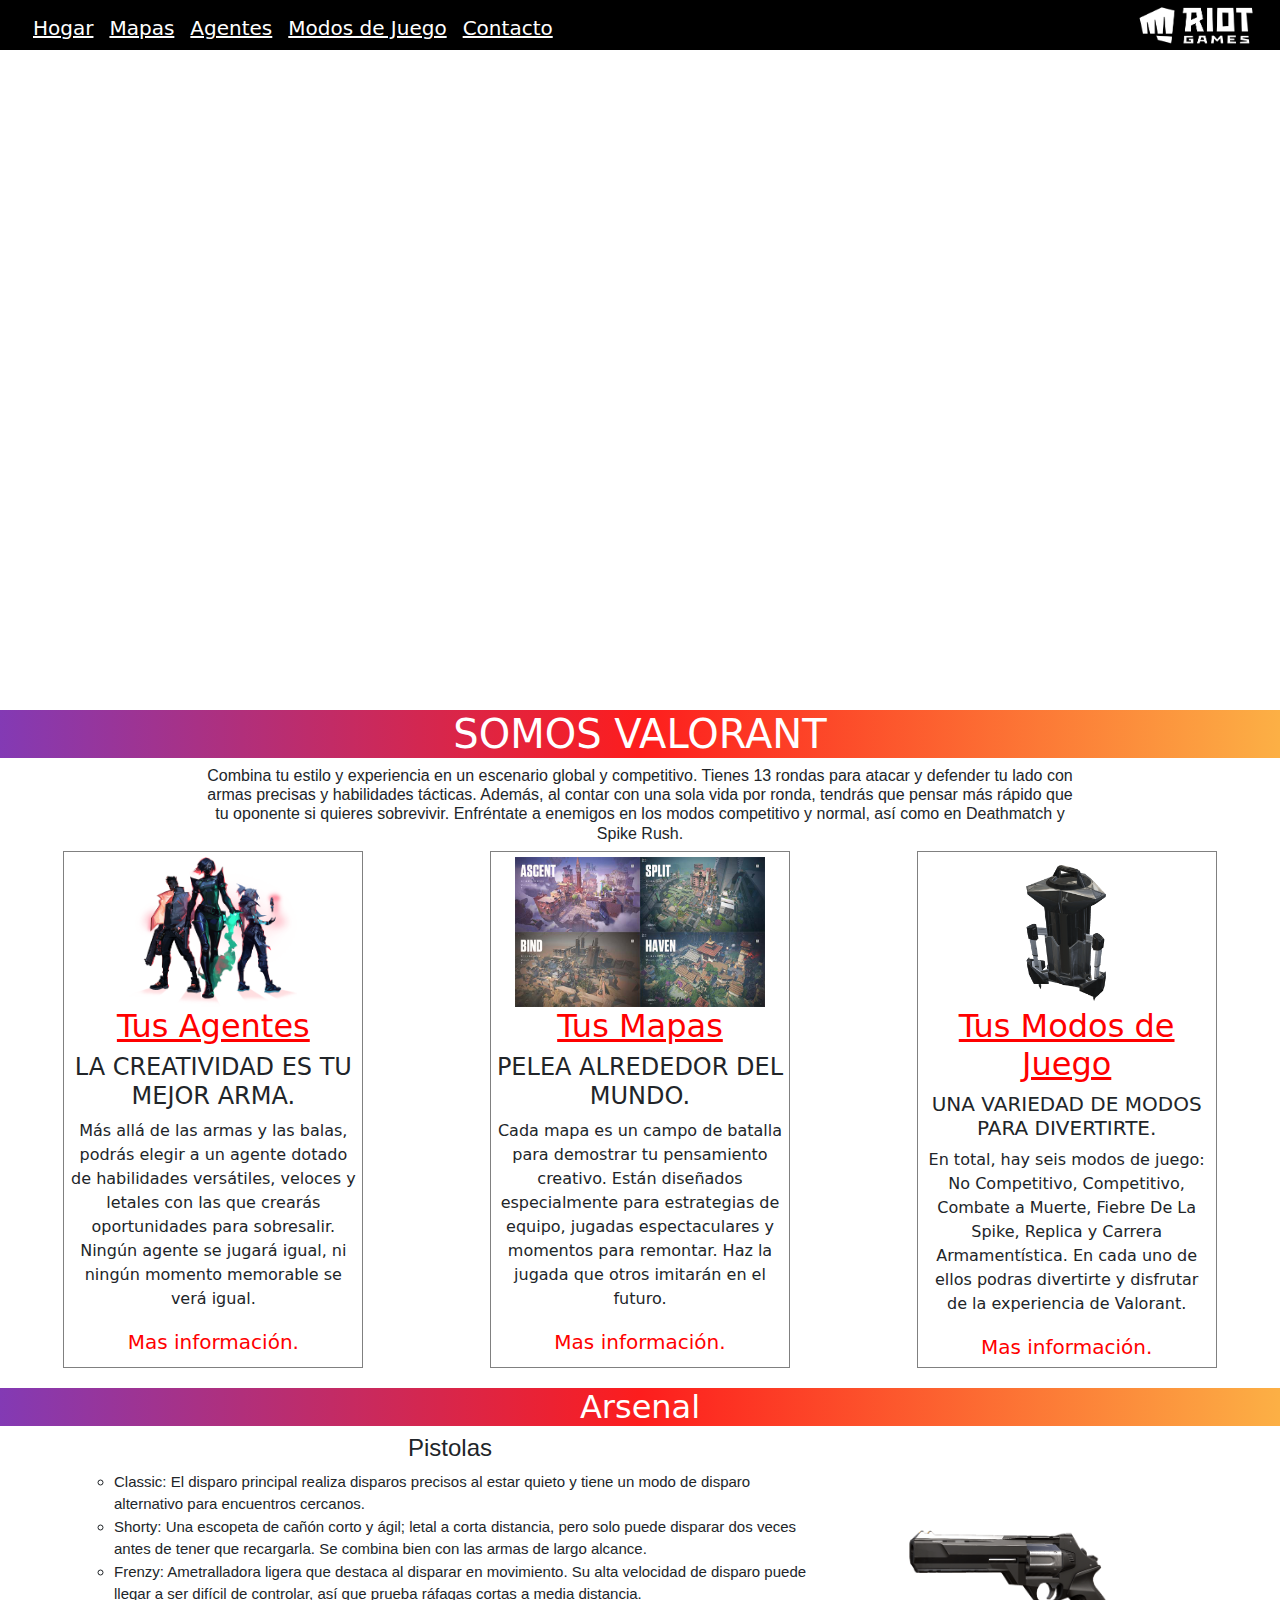
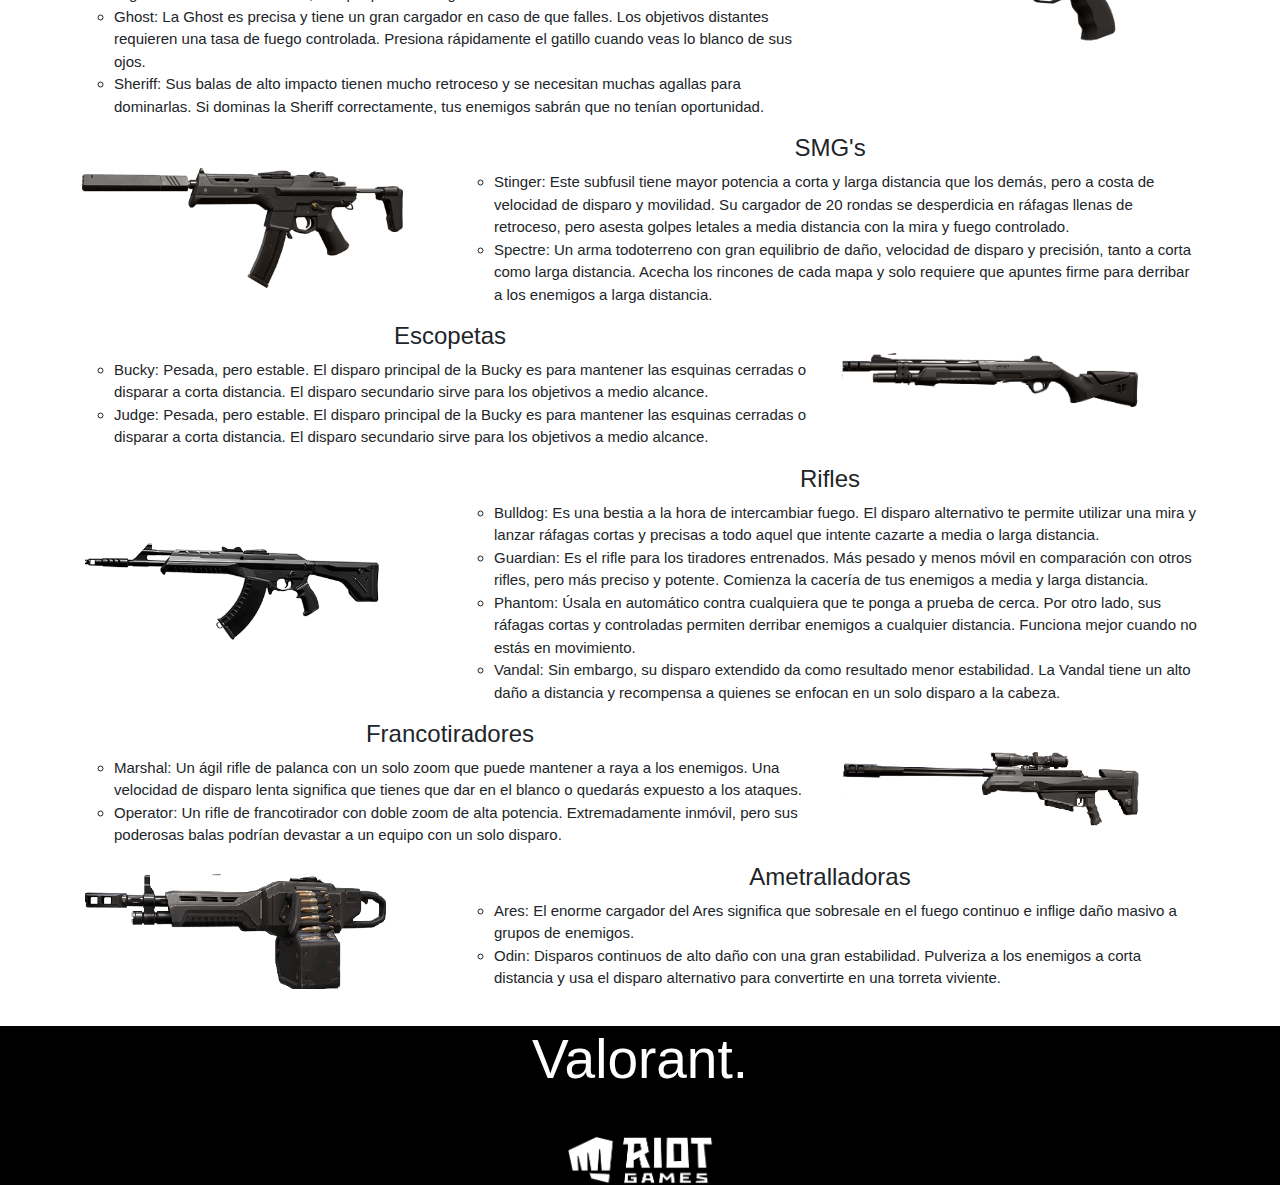
<file: index.html>
<!DOCTYPE html>
<html lang="es">
  <head>
    <meta charset="UTF-8" />
    <meta http-equiv="X-UA-Compatible" content="IE=edge" />
    <meta name="viewport" content="width=device-width, initial-scale=1.0" />
    <link
      rel="stylesheet"
      href="https://maxcdn.bootstrapcdn.com/bootstrap/4.0.0/css/bootstrap.min.css"
      integrity="sha384-Gn5384xqQ1aoWXA+058RXPxPg6fy4IWvTNh0E263XmFcJlSAwiGgFAW/dAiS6JXm"
      crossorigin="anonymous"
    />
    <link rel="shortcut icon" href="./css/VLNT.png" />
    <!-- css -->
    <link rel="stylesheet" href="css/estilos.css" />
    <!-- bs css -->
    <link rel="stylesheet" href="bootstrap/css/bootstrap.css" />
    <!-- SEO -->
    <meta
      name="description"
      content="Valorant!, informacion acerca de este videojuego y sus diferentes mapas, agentes, arsenal y modos de juego."
    />
    <meta
      name="keywords"
      content="Valorant, Riot, Riot Games, Agentes Valorant, Mapas Valorant, Modos de Juego Valorant, Shooter, Tactical Shooter"
    />
    <title>Valorant</title>
  </head>
  <body>
    <!-- header -->
    <header id="Header">
      <div class="cabecera" id="flexCabecera">
        <div>
          <nav class="navbar-expand-sm navbar-light">
            <button
              class="navbar-toggler"
              type="button"
              data-toggle="collapse"
              data-target="#opciones"
              id="boton-nav"
            >
              <span class="navbar-toggler-icon"></span>
            </button>
            <!-- enlaces -->
            <div class="collapse navbar-collapse" id="opciones">
              <ul class="navbar-nav">
                <li class="nav-item">
                  <a class="nav-link" id="nav" href="index.html">Hogar</a>
                </li>
                <li class="nav-item">
                  <a class="nav-link" id="nav2" href="mapas.html">Mapas</a>
                </li>
                <li class="nav-item">
                  <a class="nav-link" id="nav3" href="agentes.html">Agentes</a>
                </li>
                <li class="nav-item">
                  <a class="nav-link" id="nav4" href="modos-juego.html"
                    >Modos de Juego</a
                  >
                </li>
                <li class="nav-item">
                  <a class="nav-link" id="nav5" href="contacto.html"
                    >Contacto</a
                  >
                </li>
              </ul>
            </div>
          </nav>
        </div>

        <img src="css/Lriot.png" />
      </div>
    </header>

    <!-- section (acerca del juego) -->

    <section class="flexSection">
      <div>
        <h1 class="titulos">SOMOS VALORANT</h1>
        <p class="textos h6 margen">
          Combina tu estilo y experiencia en un escenario global y competitivo.
          Tienes 13 rondas para atacar y defender tu lado con armas precisas y
          habilidades tácticas. Además, al contar con una sola vida por ronda,
          tendrás que pensar más rápido que tu oponente si quieres sobrevivir.
          Enfréntate a enemigos en los modos competitivo y normal, así como en
          Deathmatch y Spike Rush.
        </p>
      </div>
    </section>

    <!-- main (agentes y arsenal) -->

    <main>
      <!-- inicio de links -->
      <div id="padreFlex">
        <!-- hijos - "Tus agentes" -->
        <div class="hijos">
          <img src="css/agentes1.png" class="imgChicaMain" />

          <h2 class="h2f">Tus Agentes</h2>

          <h4>LA CREATIVIDAD ES TU MEJOR ARMA.</h4>

          <p>
            Más allá de las armas y las balas, podrás elegir a un agente dotado
            de habilidades versátiles, veloces y letales con las que crearás
            oportunidades para sobresalir. Ningún agente se jugará igual, ni
            ningún momento memorable se verá igual.
          </p>

          <!-- link para una pagina de Agentes -->
          <a class="linkM" href="agentes.html">Mas información.</a>
        </div>

        <!-- hijos - "Tus mapas" -->
        <div class="hijos">
          <img src="assets/mapas/mapas.V.jpg" class="imgChicaMain" />

          <h2 class="h2f">Tus Mapas</h2>

          <h4>PELEA ALREDEDOR DEL MUNDO.</h4>

          <p>
            Cada mapa es un campo de batalla para demostrar tu pensamiento
            creativo. Están diseñados especialmente para estrategias de equipo,
            jugadas espectaculares y momentos para remontar. Haz la jugada que
            otros imitarán en el futuro.
          </p>

          <!-- link para una pagina de Mapas -->
          <a class="linkM" href="mapas.html">Mas información.</a>
        </div>

        <!-- hijos - "Tus modos de juego" -->
        <div class="hijos">
          <img src="css/Spike.png" class="imgChicaMain" />

          <h2 class="h2f">Tus Modos de Juego</h2>

          <h5>UNA VARIEDAD DE MODOS PARA DIVERTIRTE.</h5>

          <p>
            En total, hay seis modos de juego: No Competitivo, Competitivo,
            Combate a Muerte, Fiebre De La Spike, Replica y Carrera
            Armamentística. En cada uno de ellos podras divertirte y disfrutar
            de la experiencia de Valorant.
          </p>

          <!-- link para una pagina de Modos de juego -->
          <a class="linkM" href="modos-juego.html">Mas información.</a>
        </div>
      </div>
      <!-- fin de links -->

      <!-- inicio de arsenal -->
      <h1 class="titulos h2">Arsenal</h1>

      <div class="container">
        <div class="row align-items-center">
          <!-- pistolas -->
          <div class="col-8 tipografia">
            <h4>Pistolas</h4>

            <ul>
              <li>
                Classic: El disparo principal realiza disparos precisos al estar
                quieto y tiene un modo de disparo alternativo para encuentros
                cercanos.
              </li>
              <li>
                Shorty: Una escopeta de cañón corto y ágil; letal a corta
                distancia, pero solo puede disparar dos veces antes de tener que
                recargarla. Se combina bien con las armas de largo alcance.
              </li>
              <li>
                Frenzy: Ametralladora ligera que destaca al disparar en
                movimiento. Su alta velocidad de disparo puede llegar a ser
                difícil de controlar, así que prueba ráfagas cortas a media
                distancia.
              </li>
              <li>
                Ghost: La Ghost es precisa y tiene un gran cargador en caso de
                que falles. Los objetivos distantes requieren una tasa de fuego
                controlada. Presiona rápidamente el gatillo cuando veas lo
                blanco de sus ojos.
              </li>
              <li>
                Sheriff: Sus balas de alto impacto tienen mucho retroceso y se
                necesitan muchas agallas para dominarlas. Si dominas la Sheriff
                correctamente, tus enemigos sabrán que no tenían oportunidad.
              </li>
            </ul>
          </div>

          <!-- img-pistolas -->
          <div class="col-4">
            <img class="imgChicaA" src="assets/armas/pistolas.v.png" />
          </div>

          <!-- img-smg -->
          <div class="col-4 imgresponsive1">
            <img class="imgChicaA" src="assets/armas/smg.v.png" />
          </div>

          <!-- SMG -->
          <div class="col-8 tipografia">
            <h4>SMG's</h4>

            <ul>
              <li>
                Stinger: Este subfusil tiene mayor potencia a corta y larga
                distancia que los demás, pero a costa de velocidad de disparo y
                movilidad. Su cargador de 20 rondas se desperdicia en ráfagas
                llenas de retroceso, pero asesta golpes letales a media
                distancia con la mira y fuego controlado.
              </li>
              <li>
                Spectre: Un arma todoterreno con gran equilibrio de daño,
                velocidad de disparo y precisión, tanto a corta como larga
                distancia. Acecha los rincones de cada mapa y solo requiere que
                apuntes firme para derribar a los enemigos a larga distancia.
              </li>
            </ul>
          </div>

          <!-- img-smg-responsive -->
          <div class="col-4 imgresponsive2">
            <img class="imgChicaA" src="assets/armas/smg.v.png" />
          </div>

          <!-- escopetas -->
          <div class="col-8 tipografia">
            <h4>Escopetas</h4>

            <ul>
              <li>
                Bucky: Pesada, pero estable. El disparo principal de la Bucky es
                para mantener las esquinas cerradas o disparar a corta
                distancia. El disparo secundario sirve para los objetivos a
                medio alcance.
              </li>
              <li>
                Judge: Pesada, pero estable. El disparo principal de la Bucky es
                para mantener las esquinas cerradas o disparar a corta
                distancia. El disparo secundario sirve para los objetivos a
                medio alcance.
              </li>
            </ul>
          </div>

          <!-- img-escopetas -->
          <div class="col-4">
            <img class="imgChicaEF" src="assets/armas/escopetas.v.png" />
          </div>

          <!-- img-rifles -->
          <div class="col-4">
            <img
              class="imgChicaA imgresponsive1"
              src="assets/armas/rifles.v.png"
            />
          </div>

          <!-- rifles -->
          <div class="col-8 tipografia">
            <h4>Rifles</h4>

            <ul>
              <li>
                Bulldog: Es una bestia a la hora de intercambiar fuego. El
                disparo alternativo te permite utilizar una mira y lanzar
                ráfagas cortas y precisas a todo aquel que intente cazarte a
                media o larga distancia.
              </li>
              <li>
                Guardian: Es el rifle para los tiradores entrenados. Más pesado
                y menos móvil en comparación con otros rifles, pero más preciso
                y potente. Comienza la cacería de tus enemigos a media y larga
                distancia.
              </li>
              <li>
                Phantom: Úsala en automático contra cualquiera que te ponga a
                prueba de cerca. Por otro lado, sus ráfagas cortas y controladas
                permiten derribar enemigos a cualquier distancia. Funciona mejor
                cuando no estás en movimiento.
              </li>
              <li>
                Vandal: Sin embargo, su disparo extendido da como resultado
                menor estabilidad. La Vandal tiene un alto daño a distancia y
                recompensa a quienes se enfocan en un solo disparo a la cabeza.
              </li>
            </ul>
          </div>

          <!-- img-rifles-responsive -->
          <div class="col-4 imgresponsive2">
            <img class="imgChicaA" src="assets/armas/rifles.v.png" />
          </div>

          <!-- francotiradores -->
          <div class="col-8 tipografia">
            <h4>Francotiradores</h4>

            <ul>
              <li>
                Marshal: Un ágil rifle de palanca con un solo zoom que puede
                mantener a raya a los enemigos. Una velocidad de disparo lenta
                significa que tienes que dar en el blanco o quedarás expuesto a
                los ataques.
              </li>
              <li>
                Operator: Un rifle de francotirador con doble zoom de alta
                potencia. Extremadamente inmóvil, pero sus poderosas balas
                podrían devastar a un equipo con un solo disparo.
              </li>
            </ul>
          </div>

          <!-- img-francotiradores -->
          <div class="col-4">
            <img class="imgChicaEF" src="assets/armas/franco.vv.png" />
          </div>

          <!-- img-ametralladora -->
          <div class="col-4 imgresponsive1">
            <img class="imgChicaA" src="assets/armas/ametralladora.vv.png" />
          </div>

          <!-- ametralladoras -->
          <div class="col-8 tipografia">
            <h4>Ametralladoras</h4>

            <ul>
              <li>
                Ares: El enorme cargador del Ares significa que sobresale en el
                fuego continuo e inflige daño masivo a grupos de enemigos.
              </li>
              <li>
                Odin: Disparos continuos de alto daño con una gran estabilidad.
                Pulveriza a los enemigos a corta distancia y usa el disparo
                alternativo para convertirte en una torreta viviente.
              </li>
            </ul>
          </div>

          <!-- img-ametralladora-responsive -->
          <div class="col-4 imgresponsive2">
            <img class="imgChicaA" src="assets/armas/ametralladora.vv.png" />
          </div>
        </div>
      </div>
      <!-- fin de arsenal -->
    </main>

    <!-- script nav -->
    <script
      src="https://code.jquery.com/jquery-3.2.1.slim.min.js"
      integrity="sha384-KJ3o2DKtIkvYIK3UENzmM7KCkRr/rE9/Qpg6aAZGJwFDMVNA/GpGFF93hXpG5KkN"
      crossorigin="anonymous"
    ></script>
    <script
      src="https://cdnjs.cloudflare.com/ajax/libs/popper.js/1.12.9/umd/popper.min.js"
      integrity="sha384-ApNbgh9B+Y1QKtv3Rn7W3mgPxhU9K/ScQsAP7hUibX39j7fakFPskvXusvfa0b4Q"
      crossorigin="anonymous"
    ></script>
    <script
      src="https://maxcdn.bootstrapcdn.com/bootstrap/4.0.0/js/bootstrap.min.js"
      integrity="sha384-JZR6Spejh4U02d8jOt6vLEHfe/JQGiRRSQQxSfFWpi1MquVdAyjUar5+76PVCmYl"
      crossorigin="anonymous"
    ></script>

    <!-- bs js -->
    <link rel="stylesheet" href="bootstrap/js/bootstrap.js" />

    <!-- footer  -->
    <footer>
      <h2 id="textFooter">Valorant.</h2>
      <!-- link para la pagina de Riot -->
      <a href="riot-games.html"
        ><img class="imgFooter" src="css/Lriot.png" alt=""
      /></a>
    </footer>
  </body>
</html>
</file>
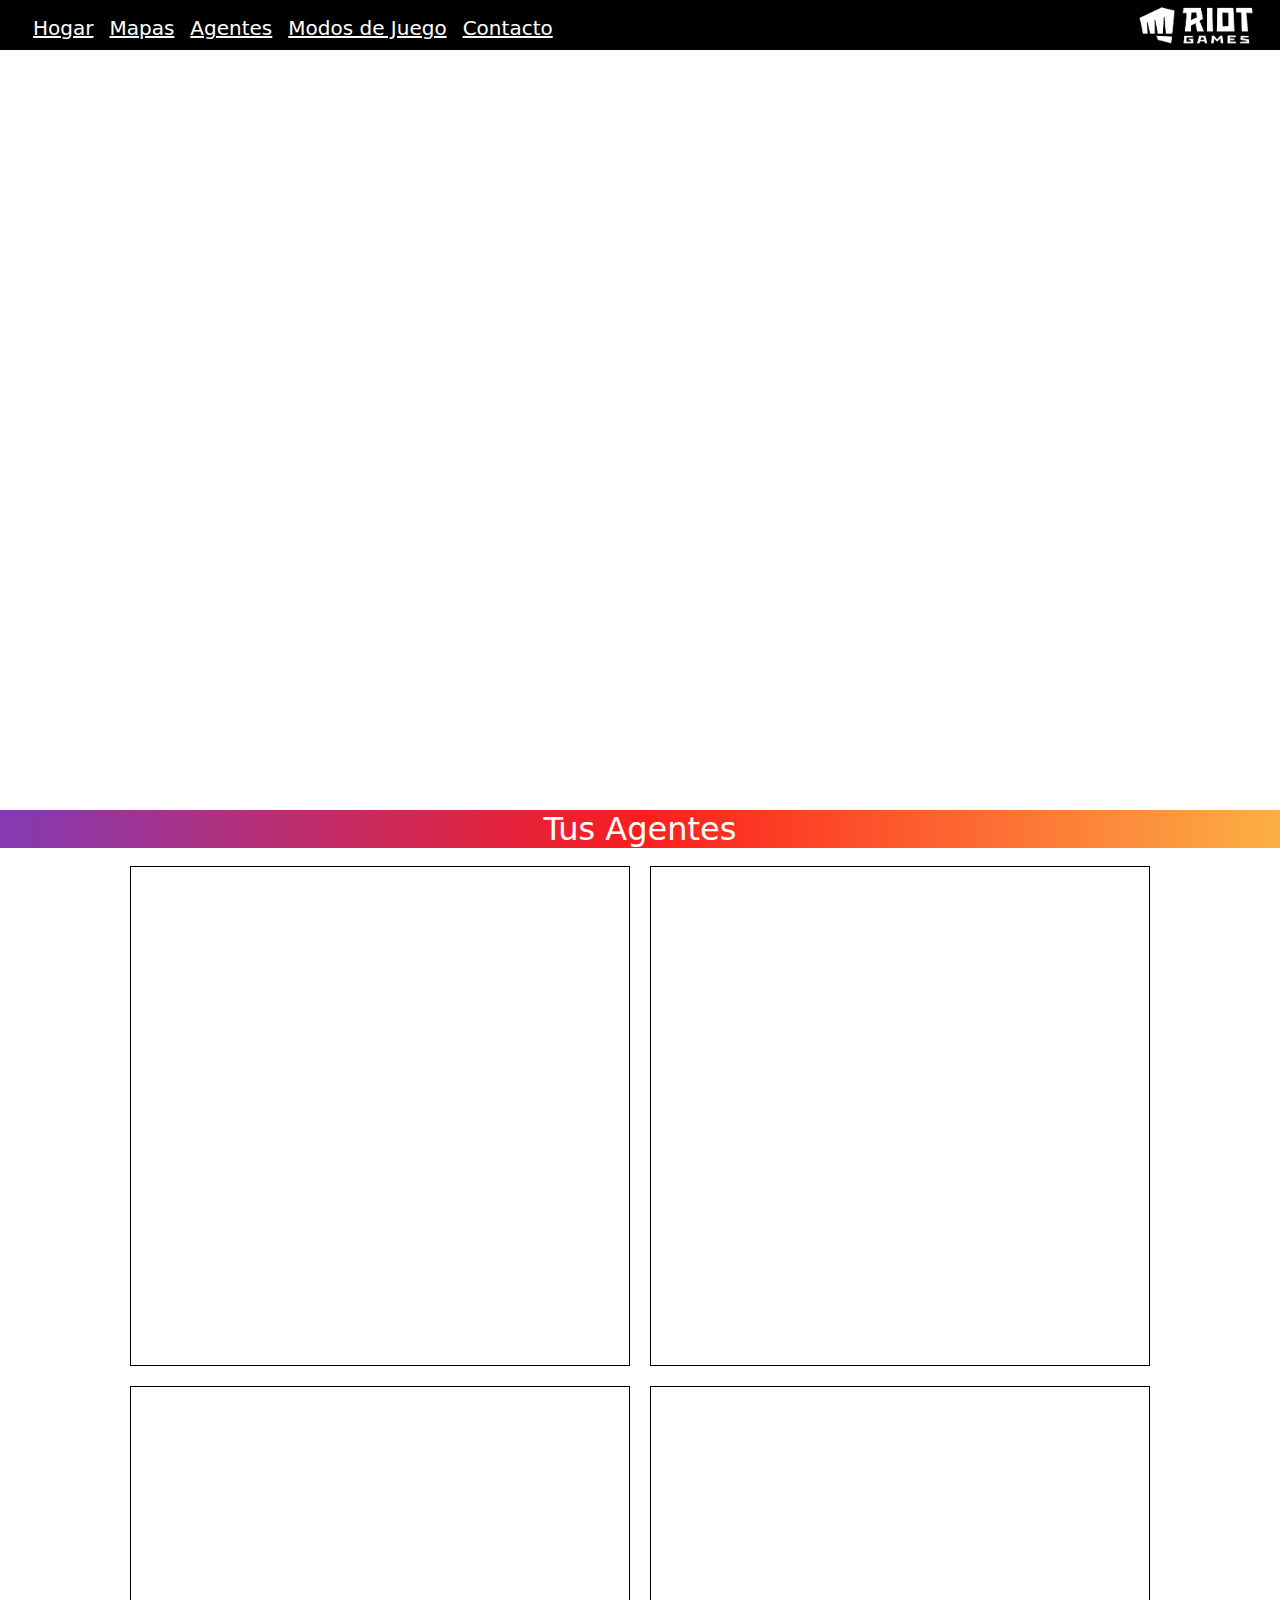
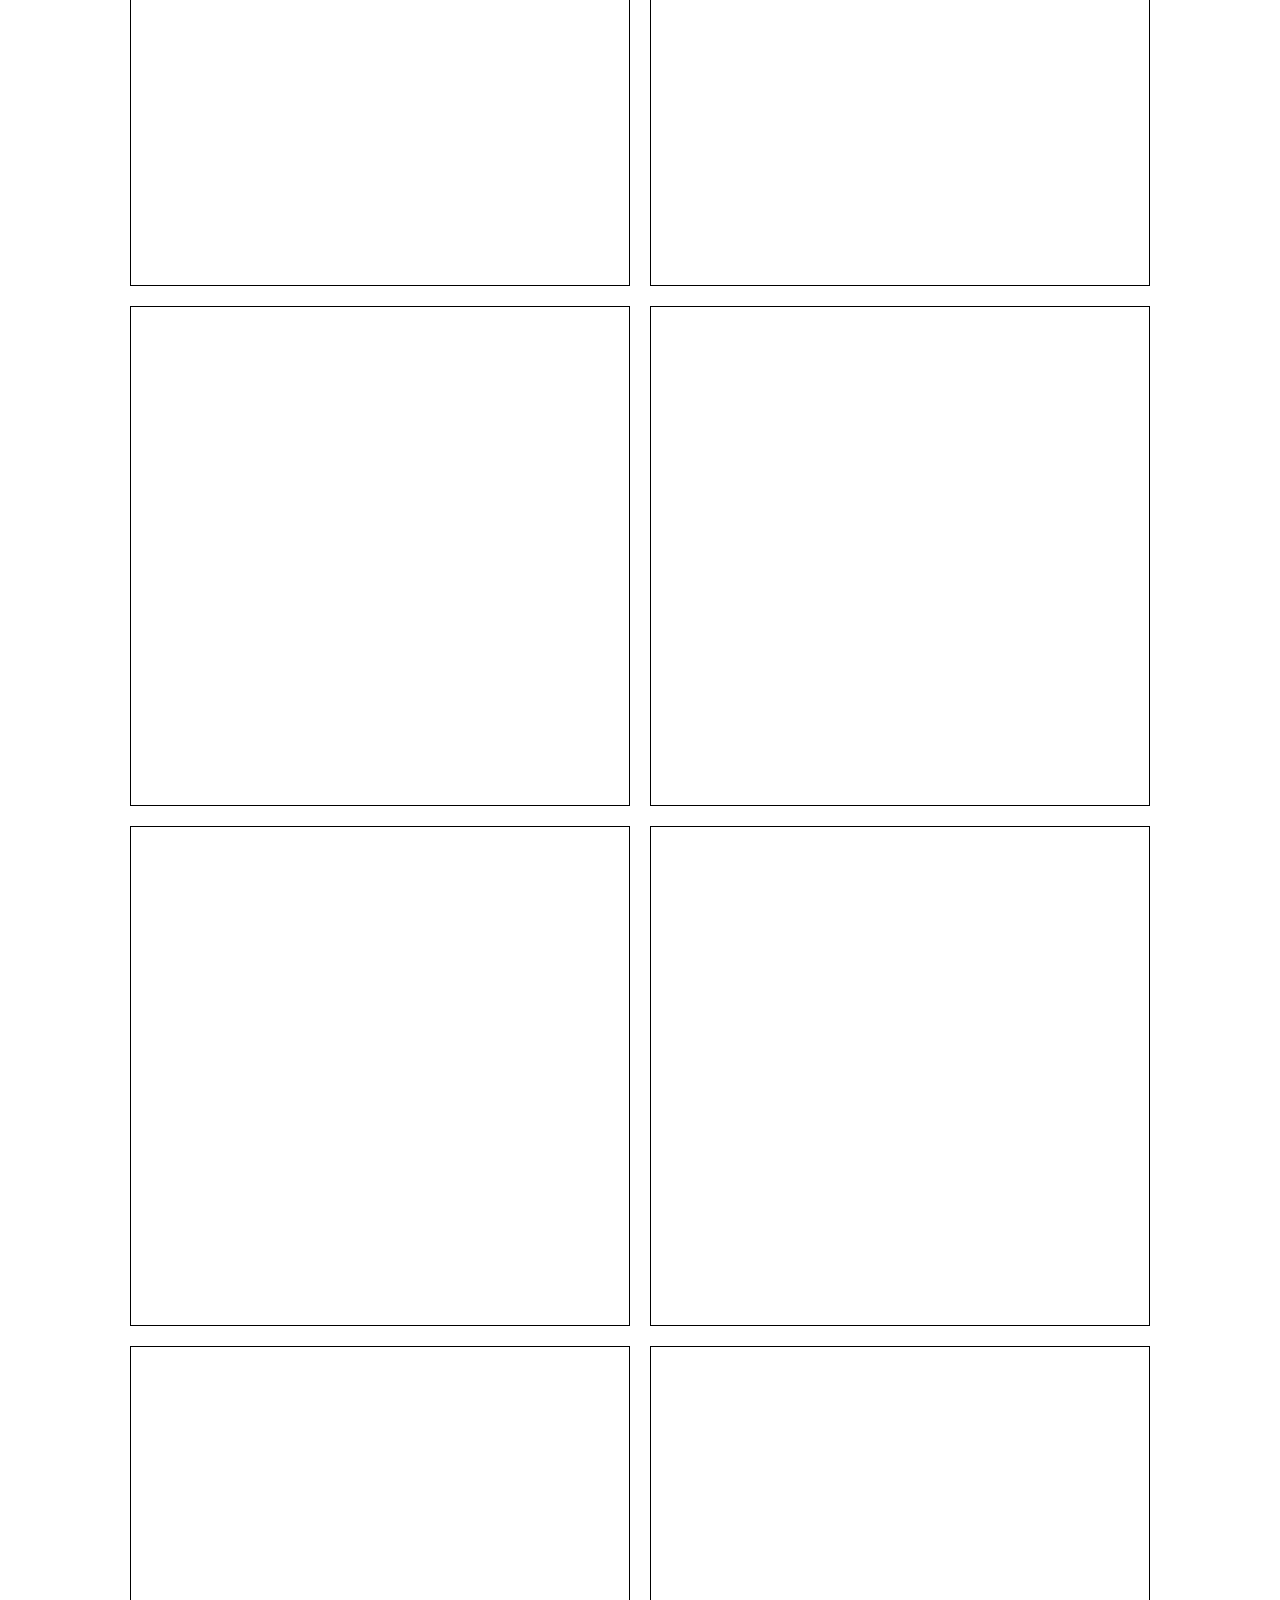
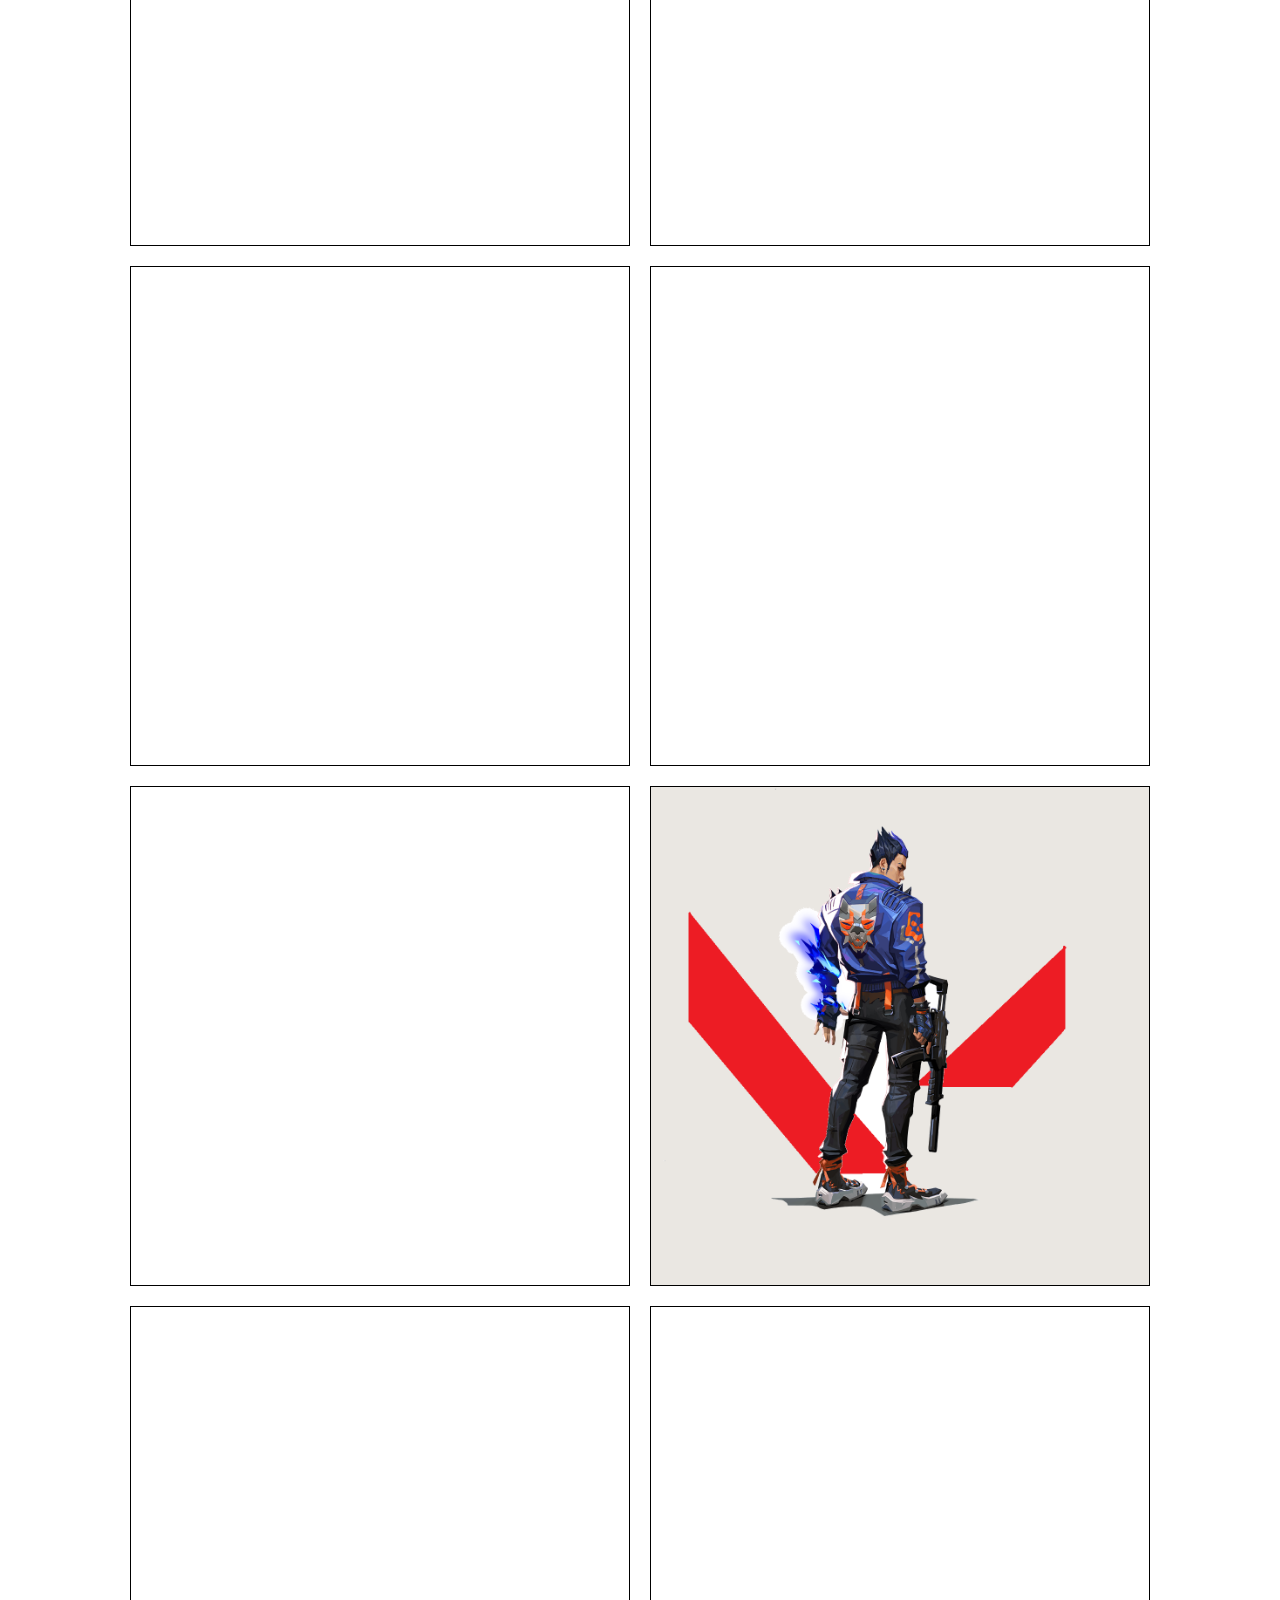
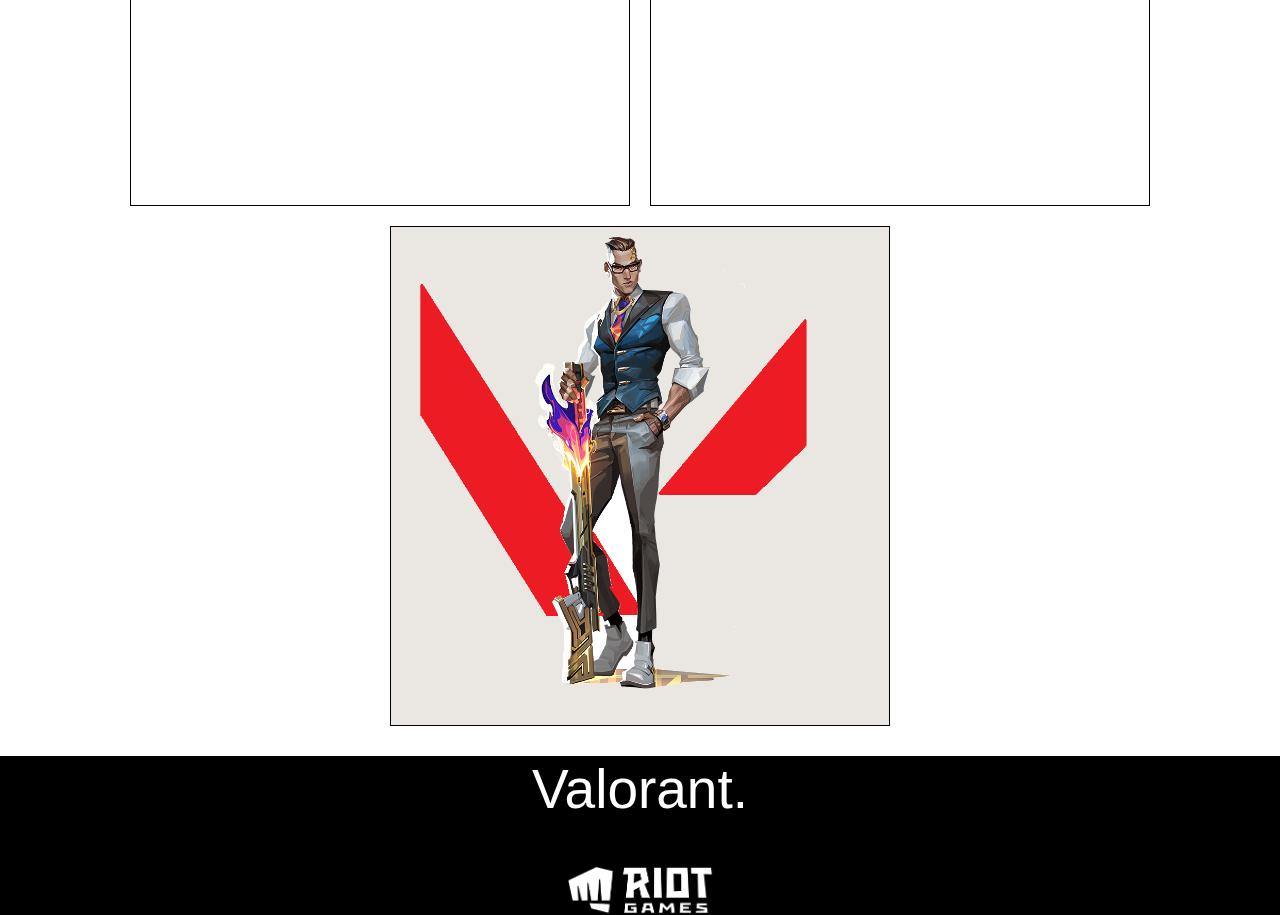
<file: agentes.html>
<!DOCTYPE html>
<html lang="es">
  <head>
    <meta charset="UTF-8" />
    <meta http-equiv="X-UA-Compatible" content="IE=edge" />
    <meta name="viewport" content="width=device-width, initial-scale=1.0" />
    <link
      rel="stylesheet"
      href="https://maxcdn.bootstrapcdn.com/bootstrap/4.0.0/css/bootstrap.min.css"
      integrity="sha384-Gn5384xqQ1aoWXA+058RXPxPg6fy4IWvTNh0E263XmFcJlSAwiGgFAW/dAiS6JXm"
      crossorigin="anonymous"
    />
    <link rel="shortcut icon" href="./css/VLNT.png" />
    <!-- css -->
    <link rel="stylesheet" href="css/estilos.css" />
    <!-- bs css -->
    <link rel="stylesheet" href="bootstrap/css/bootstrap.css" />
    <!-- SEO -->
    <meta
      name="description"
      content="Valorant!, informacion acerca de este videojuego y sus diferentes agentes, cada uno con sus habilidades."
    />
    <meta
      name="keywords"
      content="Valorant, Riot, Riot Games, Agentes Valorant, Mapas Valorant, Modos de Juego Valorant, Shooter, Tactical Shooter"
    />
    <title>Agentes Valorant</title>
  </head>
  <body>
    <!-- header -->
    <header id="HeaderAgentes">
      <div class="cabecera" id="flexCabecera">
        <div>
          <nav class="navbar-expand-sm navbar-light">
            <button
              class="navbar-toggler"
              type="button"
              data-toggle="collapse"
              data-target="#opciones"
              id="boton-nav"
            >
              <span class="navbar-toggler-icon"></span>
            </button>
            <!-- enlaces -->
            <div class="collapse navbar-collapse" id="opciones">
              <ul class="navbar-nav">
                <li class="nav-item">
                  <a class="nav-link" id="nav" href="index.html">Hogar</a>
                </li>
                <li class="nav-item">
                  <a class="nav-link" id="nav2" href="mapas.html">Mapas</a>
                </li>
                <li class="nav-item">
                  <a class="nav-link" id="nav3" href="agentes.html">Agentes</a>
                </li>
                <li class="nav-item">
                  <a class="nav-link" id="nav4" href="modos-juego.html"
                    >Modos de Juego</a
                  >
                </li>
                <li class="nav-item">
                  <a class="nav-link" id="nav5" href="contacto.html"
                    >Contacto</a
                  >
                </li>
              </ul>
            </div>
          </nav>
        </div>

        <img src="css/Lriot.png" />
      </div>
    </header>

    <!-- main (agentes) -->
    <main>
      <h2 class="titulos">Tus Agentes</h2>

      <!-- inicio Agentes -->
      <div id="flexAgentes">
        <!-- agente 1, Jett -->
        <div class="hijosAgentes jett">
          <div class="agentes">
            <h3>Jett</h3>

            <p>
              Proviene de Corea del Sur. El ágil y evasivo estilo de pelea de
              Jett le permite enfrentarse a riesgos que otros no pueden. Es
              imparable en todos los enfrentamientos y acaba con sus enemigos
              antes de que sepan qué los atacó.
            </p>

            <h5>Habilidad</h5>
            <ul>
              <li>
                Q: RÁFAGA ASCENDENTE: Propulsa a Jett hacia el aire AL INSTANTE.
              </li>
              <li>
                E: IMPULSO CICLÓN: Propulsa AL INSTANTE a Jett hacia la
                dirección a la que se dirige. Si no se está moviendo, se
                propulsará hacia adelante.
              </li>
              <li>
                C: NUBE EXPLOSIVA: Lanza un proyectil AL INSTANTE que se
                convierte en una nube que bloquea la visión al impactar alguna
                superficie. MANTÉN PRESIONADA la tecla de la habilidad para
                cambiar la trayectoria del humo hacia donde apuntes.
              </li>
              <li>
                X: TORMENTA DE CUCHILLAS: EQUIPA un conjunto de cuchillos de
                gran precisión que se recargan al asesinar a un oponente.
                DISPARA para lanzar un cuchillo hacia tu objetivo y usa el
                DISPARO SECUNDARIO para lanzar todos los cuchillos restantes.
              </li>
            </ul>
          </div>
        </div>

        <!-- agente 2, Raze -->
        <div class="hijosAgentes raze">
          <div class="agentes">
            <h3>Raze</h3>

            <p>
              Raze llega de Brasil con su explosiva personalidad y sus grandes
              armas. Gracias a su contundente estilo de juego, es muy buena para
              separar los enemigos atrincherados y para despejar espacios
              estrechos con una gran cantidad de explosiones.
            </p>

            <h5>Habilidad</h5>

            <ul>
              <li>
                Q: PAQUETE EXPLOSIVO: Lanza AL INSTANTE un Paquete Explosivo que
                se adhiere a las superficies. VUELVE A USAR la habilidad después
                de desplegar el paquete para detonarlo, lo que dañará y
                desplazará todo a su alcance. Raze no recibe daño por esta
                habilidad, pero sí sufrirá daño por caídas si salta muy alto.
              </li>
              <li>
                E: CARCASAS DE PINTURA: EQUIPA una granada de racimo y DISPARA
                para lanzarla. La granada infligirá daño por su cuenta y creará
                submuniciones que también infligirán daño a cualquiera que se
                encuentre dentro de su alcance.
              </li>
              <li>
                C: BUMBOT: EQUIPA un Bumbot y DISPARA para desplegarlo. El bot
                se moverá en línea recta por el suelo y rebotará en los muros.
                El Bumbot marcará a cualquier enemigo que se encuentre en un
                cono frente a él y lo perseguirá. Si lo alcanza, explotará e
                infligirá daño masivo.
              </li>
              <li>
                X: CIERRATELONES: EQUIPA un lanzamisiles. DISPARA para lanzar un
                misil que inflige daño de área masivo al entrar en contacto con
                algo.
              </li>
            </ul>
          </div>
        </div>

        <!-- agente 3, Breach -->
        <div class="hijosAgentes breach">
          <div class="agentes">
            <h3>Breach</h3>

            <p>
              Breach, el sueco biónico, lanza poderosas ráfagas cinéticas para
              abrirse paso a la fuerza a través del territorio enemigo. El daño
              y la interrupción que inflige garantizarán que ninguna pelea sea
              justa.
            </p>

            <h5>Habilidades</h5>

            <ul>
              <li>
                Q: FULGOR: EQUIPA una carga cegadora y DISPARA para lanzar una
                ráfaga de acción rápida a través de una pared. La carga detonará
                y cegará a todos los jugadores que la vean.
              </li>
              <li>
                E: FALLA SÍSMICA: EQUIPA un rayo sísmico y MANTÉN PRESIONADO EL
                BOTÓN DE DISPARO para aumentar la distancia. SUÉLTALO para
                iniciar el temblor y aturdir a todos los jugadores que estén en
                la zona.
              </li>
              <li>
                C: RÉPLICA: EQUIPA una carga de fusión y DISPARA para lanzar una
                ráfaga de acción lenta a través de una pared. La ráfaga
                infligirá daño masivo a todos los que estén en su alcance.
              </li>
              <li>
                X: TRUENO RODANTE EQUIPA una carga sísmica y DISPARA para enviar
                un temblor en cascada por una gran zona cónica. El temblor
                aturde y lanza por el aire a todos los que impacta.
              </li>
            </ul>
          </div>
        </div>

        <!-- agente 4, Omen -->
        <div class="hijosAgentes omen">
          <div class="agentes">
            <h3>Omen</h3>

            <p>
              Un espectro de la memoria, Omen caza entre las sombras, ciega a
              los enemigos, se transporta a través del campo de batalla y deja
              que la paranoia los invada mientras intentan descubrir dónde
              atacará.
            </p>

            <h5>Habilidades</h5>

            <ul>
              <li>
                Q: PARANOIA: Lanza un proyectil de sombras que reduce el alcance
                de visión de todos los jugadores a los que alcanza durante un
                breve periodo. Este proyectil puede atravesar paredes.
              </li>
              <li>
                E: MANTO OSCURO: EQUIPA un orbe de sombras y mira su indicador
                de alcance. DISPARA para lanzarlo hacia la ubicación marcada. El
                orbe creará una esfera de sombras de larga duración que bloquea
                la visión. MANTÉN PRESIONADO EL BOTÓN DE DISPARO SECUNDARIO
                mientras apuntas para alejar el marcador. MANTÉN PRESIONADA la
                tecla de la habilidad mientras apuntas para acercar el marcador.
              </li>
              <li>
                C: PASO SOMBRÍO: EQUIPA la habilidad Paso Sombrío y mira su
                indicador de alcance. DISPARA para comenzar una breve
                canalización y luego teletranspórtate hacia la ubicación
                marcada.
              </li>
              <li>
                X: DESDE LAS SOMBRAS: EQUIPA un mapa estratégico. DISPARA para
                empezar a teletransportarte hacia la ubicación seleccionada.
                Mientras te teletransportas, Omen lucirá como una sombra que los
                enemigos podrán destruir para cancelar su teletransportación.
              </li>
            </ul>
          </div>
        </div>

        <!-- agente 5, Brimstone -->
        <div class="hijosAgentes Brimstone">
          <div class="agentes">
            <h3>Brimstone</h3>

            <p>
              Proveniente de Estados Unidos, Brimstone proporciona una constante
              ventaja para su equipo con su arsenal orbital. Su habilidad otorga
              información de forma precisa y a distancia, lo que lo hace un
              comandante sin igual en el campo.
            </p>

            <h5>Habilidades</h5>

            <ul>
              <li>
                Q: LA INCENDIARIA: EQUIPA un lanzagranadas incendiario y DISPARA
                para lanzar una granada que explota cuando se detiene en el
                suelo. Esta crea una zona de fuego que permanece en el campo y
                daña a los enemigos que estén dentro de ella.
              </li>
              <li>
                E: HUMO CELESTIAL: EQUIPA un mapa estratégico y DISPARA para
                marcar las ubicaciones en las que caerán las nubes de humo de
                Brimstone. Usa el DISPARO SECUNDARIO para confirmar y lanzar
                nubes de humo de larga duración que bloquearán la visión en la
                zona seleccionada.
              </li>
              <li>
                C: BALIZA POTENCIADORA: EQUIPA una baliza potenciadora y DISPARA
                para lanzarla frente a Brimstone. Al caer, Resguardo Potenciador
                creará un campo que aumenta la velocidad de disparo de los
                jugadores.
              </li>
              <li>
                X: ATAQUE ORBITAL: EQUIPA un mapa estratégico y DISPARA para
                lanzar un ataque orbital prolongado de un láser en la ubicación
                seleccionada. Este infligirá daño masivo con el tiempo a los
                jugadores que estén en la zona.
              </li>
            </ul>
          </div>
        </div>

        <!-- agente 6, Phoenix -->
        <div class="hijosAgentes phoenix">
          <div class="agentes">
            <h3>Phoenix</h3>

            <p>
              Proviene del Reino Unido. El poder estelar de Phoenix se
              manifiesta en su estilo de combate al incendiar el campo de
              batalla con sus granadas aturdidoras y cegadoras. Sin importar si
              cuenta con apoyo o no, participará en la batalla bajo sus propios
              términos.
            </p>

            <h5>Habilidades</h5>

            <ul>
              <li>
                Q: DESTELLO EN CURVA: EEQUIPA un orbe cegador que recorre una
                trayectoria curva y detona poco después de lanzarlo. Este
                detonará y cegará a cualquier jugador que lo vea. Usa el DISPARO
                SECUNDARIO para cambiar su trayectoria hacia la derecha.
              </li>
              <li>
                E: MANITAS CALIENTES: EQUIPA una bola de fuego y DISPARA para
                lanzarla. Esta explotará tras cierto tiempo o al impactar el
                suelo, lo que creará una zona de fuego que permanecerá en el
                campo y dañará a los enemigos.
              </li>
              <li>
                C: MURO ABRASADOR: EQUIPA un muro de fuego y DISPARA para crear
                una hilera de llamas que avanza, lo que creará un muro que
                bloquea la visión y dañará a los jugadores que lo atraviesen.
              </li>
              <li>
                X: CENIZAS: Coloca al INSTANTE un marcador en la ubicación de
                Phoenix. Cuando esta habilidad esté activa, morir o dejar que el
                temporizador expire hará que la habilidad se termine y regresará
                a Phoenix a esa ubicación con toda su vida.
              </li>
            </ul>
          </div>
        </div>

        <!-- agente 7, Sage -->
        <div class="hijosAgentes sage">
          <div class="agentes">
            <h3>Sage</h3>

            <p>
              El bastión de China. Sage proporciona seguridad para sí misma y
              para su equipo en cualquier lugar. Gracias a su capacidad de
              revivir a sus compañeros caídos y evitar ataques agresivos, les da
              un lugar de protección en medio de la caótica pelea.
            </p>

            <h5>Habilidades</h5>

            <ul>
              <li>
                Q: ORBE RALENTIZADOR: EQUIPA un orbe de ralentización y DISPARA
                para lanzarlo. Este detonará al caer al suelo y creará un campo
                que permanecerá en la zona y ralentizará a los jugadores que
                estén dentro de él.
              </li>
              <li>
                E: ORBE CURATIVO: EQUIPA un orbe curativo y DISPARA tras apuntar
                a un aliado herido para curarlo con el tiempo. Usa el DISPARO
                SECUNDARIO cuando Sage esté herida para curarla con el tiempo.
              </li>
              <li>
                C: ORBE DE BARRERA: EQUIPA un orbe de barrera. DISPARA para
                colocar una pared sólida. Usa el DISPARO SECUNDARIO para rotarla
                antes de crearla.
              </li>
              <li>
                X: RESURRECCIÓN: EQUIPA una habilidad de resurrección y DISPARA
                mientras apuntas hacia un aliado muerto para comenzar a
                resucitarlo. Tras un breve periodo de canalización, el aliado
                revivirá con toda su vida.
              </li>
            </ul>
          </div>
        </div>

        <!-- agente 8, Sova -->
        <div class="hijosAgentes sova">
          <div class="agentes--letraChica">
            <h3>Sova</h3>

            <p>
              Proveniente de la tundra del eterno invierno de Rusia. Sova
              rastrea, encuentra y elimina a sus enemigos con gran eficiencia y
              precisión. Su arco personalizado y sus increíbles habilidades de
              exploración impedirán que sus enemigos puedan esconderse de él.
            </p>

            <h5>Habilidades</h5>

            <ul>
              <li>
                Q: PROYECTIL ELÉCTRICO: EQUIPA un arco con un proyectil
                eléctrico y DISPARA para lanzarlo. El proyectil detonará al
                impactar y dañará a los jugadores cercanos. MANTÉN PRESIONADO EL
                BOTÓN DE DISPARO para aumentar el alcance del proyectil. Usa el
                DISPARO SECUNDARIO para añadir hasta dos rebotes a su
                trayectoria.
              </li>
              <li>
                E: PROYECTIL RASTREADOR: EQUIPA un arco con un proyectil
                rastreador y DISPARA para lanzarlo. El proyectil se activará al
                impactar y revelará la ubicación de los enemigos cercanos que
                estén dentro de su alcance. MANTÉN PRESIONADO EL BOTÓN DE
                DISPARO para aumentar el alcance del proyectil. Usa el DISPARO
                SECUNDARIO para añadir hasta dos rebotes a la trayectoria de la
                flecha.
              </li>
              <li>
                C: DRON BÚHO: EQUIPA un dron búho y DISPARA para desplegarlo y
                controlar su movimiento. Mientras lo controlas, DISPARA para
                lanzar un dardo marcador que revelará la ubicación de cualquier
                jugador al que impacte.
              </li>
              <li>
                X: FURIA DEL CAZADOR: EQUIPA un arco con tres ráfagas de energía
                de largo alcance que atraviesan las paredes. DISPARA para lanzar
                una ráfaga de energía frente a Sova que infligirá daño y
                revelará la ubicación de los enemigos impactados. Puedes VOLVER
                A USAR esta habilidad hasta dos veces más mientras su contador
                esté activo.
              </li>
            </ul>
          </div>
        </div>

        <!-- agente 9, Viper -->
        <div class="hijosAgentes viper">
          <div class="agentes">
            <h3>Viper</h3>

            <p>
              Química estadounidense, Viper despliega varios artefactos químicos
              venenosos para controlar el campo de batalla y afectar la visión
              de los enemigos. Si las toxinas no asesinan a su presa, sin duda
              lo harán sus juegos mentales.
            </p>

            <h5>Habilidades</h5>

            <ul>
              <li>
                Q: NUBE VENENOSA: EQUIPA un emisor de gas y DISPARA para
                lanzarlo. VUELVE A USAR la habilidad para crear una nube de gas
                tóxica que usa combustible. Puedes VOLVER A USAR esta habilidad
                varias veces y puedes recuperarla para VOLVER A DESPLEGARLA.
              </li>
              <li>
                E: CORTINA TÓXICA: EQUIPA un lanzador de gas y DISPARA para
                desplegar una larga hilera de emisores de gas. VUELVE A USAR la
                habilidad para crear un muro de gas tóxico que usa combustible.
              </li>
              <li>
                C: MORDEDURA: EQUIPA un lanzador de químicos. DISPARA para
                lanzar un contenedor que se rompe al impactar contra el suelo.
                Este crea una zona química que permanece en el campo, la cual
                daña y ralentiza a los enemigos.
              </li>
              <li>
                X: POZO DE LA VIVORA: EQUIPA un rociador y DISPARA para lanzar
                una nube de químicos en todas las direcciones alrededor de
                Viper, lo que crea una gran nube que reduce el alcance de visión
                y la vida máxima de los jugadores que estén dentro de ella.
              </li>
            </ul>
          </div>
        </div>

        <!-- agente 10, Cypher -->
        <div class="hijosAgentes cypher">
          <div class="agentes">
            <h3>Cypher</h3>

            <p>
              Cypher, el agente de información marroquí, es un sistema de
              vigilancia de un solo hombre que puede monitorear todos los
              movimientos de sus enemigos. No hay secreto que no descubra ni
              maniobra que no detecte. Cypher siempre está vigilando.
            </p>

            <h5>Habilidades</h5>

            <ul>
              <li>
                Q: CIBERJAULA: Lanza AL INSTANTE una ciberjaula frente a Cypher.
                Actívala para crear una zona que bloquea la visión a los
                enemigos que la atraviesan.
              </li>
              <li>
                E: CÁMARA ESPÍA: EQUIPA una cámara espía. DISPARA para colocarla
                en la ubicación seleccionada. VUELVE A USAR esta habilidad para
                tomar el control de la vista de la cámara. Mientras la
                controlas, DISPARA para lanzar un dardo marcador que revelará la
                ubicación de cualquier jugador al que impacte.
              </li>
              <li>
                C: CABLE TRAMPA: EQUIPA un cable trampa. DISPARA para colocar un
                cable trampa destructible y camuflado en la ubicación
                seleccionada que creará una línea entre ese lugar y la pared
                opuesta. Los jugadores enemigos que activen el cable trampa
                quedarán atados, revelados y aturdidos tras un momento si no
                destruyen el dispositivo a tiempo.
              </li>
              <li>
                X: ASALTO NEURAL: Apunta hacia un jugador enemigo muerto y úsalo
                para revelar la ubicación de todos los jugadores enemigos con
                vida.
              </li>
            </ul>
          </div>
        </div>

        <!-- agente 11, Reyna -->
        <div class="hijosAgentes reyna">
          <div class="agentes">
            <h3>Reyna</h3>

            <p>
              Desde el corazón de México, Reyna llega para dominar los duelos
              uno contra uno y cada asesinato que realiza aumenta su poder. Su
              letalidad solo está limitada por tu destreza al usarla, por lo que
              su eficacia dependerá mucho de ello.
            </p>

            <h5>Habilidades</h5>

            <ul>
              <li>
                Q: DEVORAR: Los enemigos eliminados por Reyna dejan orbes de
                almas que duran 3 seg. Consume al INSTANTE un orbe de almas
                cercano y la cura rápidamente durante un breve momento. La Vida
                superior a 100 que obtenga mediante esta habilidad se
                deteriorará con el tiempo. Si LA EMPERATRIZ está activa, lanzará
                automáticamente esta habilidad sin consumir el orbe.
              </li>
              <li>
                E: DESECHAR: Consume al INSTANTE un orbe de almas cercano para
                volverse intangible durante un breve momento. También se vuelve
                invisible si LA EMPERATRIZ está activa.
              </li>
              <li>
                C: LA MIRADA: EQUIPA un ojo destructible y etéreo. ACTÍVALO para
                lanzarlo a una corta distancia y todos los enemigos que lo vean
                se ofuscarán.
              </li>
              <li>
                X: LA EMPERATRIZ: Entra al INSTANTE en un frenesí, lo que
                aumenta considerablemente la velocidad de disparo, equipamiento
                y recarga. Al lograr un asesinato, se restablece la duración.
              </li>
            </ul>
          </div>
        </div>

        <!-- agente 12, Killjoy -->
        <div class="hijosAgentes killjoy">
          <div class="agentes">
            <h3>Killjoy</h3>

            <p>
              Killjoy, la prodigio de Berlín, asegura fácilmente el campo de
              batalla con un arsenal de dispositivos. Si el daño que inflige su
              equipamiento no detiene a sus enemigos, la debilitación de sus
              robots la ayudarán a aniquilarlos.
            </p>

            <h5>Habilidades</h5>

            <ul>
              <li>
                Q: ALARMABOT: EQUIPA un Alarmabot encubierto. DISPARA para
                desplegar un bot que caza a los enemigos que entren en su
                alcance. Después de alcanzar a su objetivo, el bot explota, lo
                que inflige daño y aplica Vulnerable. MANTÉN PRESIONADO EQUIPAR
                para recuperar un bot desplegado.
              </li>
              <li>
                E: TORRETA: EQUIPA una Torreta. DISPARA para desplegar una
                torreta que les dispara a los enemigos cercanos en un cono de
                180 grados. MANTÉN PRESIONADO EQUIPAR para recuperar una torreta
                desplegada.
              </li>
              <li>
                C: NANOPLAGA: EQUIPA una granada de Nanoplaga. DISPARA para
                lanzar la granada. La Nanoplaga queda encubierta al aterrizar.
                ACTIVA Nanoplaga para desplegar un mortal enjambre de nanobots.
              </li>
              <li>
                X: DISPOSITIVO INMOVILIZADOR: EQUIPA el Dispositivo
                Inmovilizador. DISPARA para desplegar el dispositivo. Tras
                cargar, el dispositivo detiene a todos los enemigos dentro de su
                radio. Los enemigos pueden destruir el dispositivo.
              </li>
            </ul>
          </div>
        </div>

        <!-- agente 13, Skye -->
        <div class="hijosAgentes skye">
          <div class="agentes--letraChica">
            <h3>Skye</h3>

            <p>
              Procedentes de Australia, Skye y su manada de bestias se abren
              paso por territorio hostil. Con sus creaciones que obstaculizan al
              enemigo y su poder para sanar a los demás, los equipos serán más
              fuertes y seguros al lado de Skye.
            </p>

            <h5>Habilidades</h5>

            <ul>
              <li>
                Q: FORJACAMINOS: TE EQUIPAS un artefacto de tigre de Tasmania.
                DISPARA para enviar y tomar el control del depredador. Mientras
                lo controlas, DISPARA para saltar hacia adelante, lo que provoca
                una explosión contusiva e inflige daño a los enemigos alcanzados
                directamente.
              </li>
              <li>
                E: LUZ GUÍA: TE EQUIPAS un artefacto de halcón. DISPARA para
                enviarlo hacia adelante. MANTÉN PRESIONADO EL DISPARO para guiar
                al halcón en la dirección de tu retícula. REUTILÍZALA mientras
                el halcón está en vuelo para transformarlo en un destello que
                lanza un sonido de confirmación si un enemigo estaba dentro del
                alcance y campo visual.
              </li>
              <li>
                C: REGENERACIÓN: TE EQUIPAS un artefacto de curación. MANTÉN
                PRESIONADO EL DISPARO para canalizar, lo que cura aliados dentro
                del alcance y campo visual. Se puede reutilizar hasta que se
                agote la energía de curación. Skye no puede curarse a sí misma.
              </li>
              <li>
                X: BUSCADORES: TE EQUIPAS un artefacto de buscador. DISPARA para
                enviar tres buscadores a rastrear a los tres enemigos más
                cercanos. Si un buscador alcanza su objetivo, lo ofusca.
              </li>
            </ul>
          </div>
        </div>

        <!-- agente 14, Yoru -->
        <div class="hijosAgentes yoru">
          <div class="agentes">
            <h3>Yoru</h3>

            <p>
              El nativo de Japón, Yoru, fractura la realidad para infiltrarse en
              las líneas enemigas sin ser visto. Con engaños y agresividad por
              igual, sorprende a sus objetivos antes de que sepan dónde
              buscarlo.
            </p>

            <h5>Habilidades</h5>

            <ul>
              <li>
                Q: PUNTO CIEGO: EQUÍPALO para arrancar un fragmento dimensional
                inestable de la realidad. DISPARA para lanzar el fragmento, lo
                que activa un destello que termina una vez que choca con una
                superficie dura en el mundo.
              </li>
              <li>
                E: INFILTRACIÓN: EQUÍPALO para usar un vínculo dimensional.
                DISPARA para lanzar el vínculo. Usa el DISPARO SECUNDARIO para
                colocar un vínculo en el lugar. ACTÍVALO para teletransportarte
                a la ubicación del vínculo.
              </li>
              <li>
                C: ENGAÑO EQUIPA un eco que imita el sonido de pisadas cuando se
                activa. DISPARA para activarlo y enviar el eco hacia adelante.
                Usa el DISPARO SECUNDARIO para colocar un eco en el lugar. USA
                el eco inactivo para enviarlo hacia adelante.
              </li>
              <li>
                X: CAMBIO DIMENSIONAL EQUIPA una máscara que puede ver entre
                dimensiones. DISPARA para viajar hacia la dimensión de Yoru,
                donde los enemigos no pueden afectarlo o verlo desde el
                exterior.
              </li>
            </ul>
          </div>
        </div>

        <!-- agente 15, Astra -->
        <div class="hijosAgentes astra">
          <div class="agentes--letraChica">
            <h3>Astra</h3>

            <p>
              La agente ghanesa Astra canaliza las energías del cosmos para
              remodelar los campos de batalla a su antojo. Con pleno dominio de
              su forma astral y un talento para una profunda previsión
              estratégica, siempre está eones por delante del próximo movimiento
              de su enemigo.
            </p>

            <h5>Habilidades</h5>

            <ul>
              <li>
                Q: PULSO ESTELAR: ACTIVA una estrella para detonar un Pulso
                Estelar. El Pulso Estelar carga brevemente y luego ataca, lo que
                aturde a todos los jugadores en el área.
              </li>
              <li>
                E: NEBULOSA: ACTIVA una estrella para transformarla en una
                Nebulosa (humo). Usa (F) en una estrella para Disiparla, lo que
                devuelve la estrella para colocarla en una nueva ubicación
                después de un momento. Disipar forma una Nebulosa falsa
                brevemente en la ubicación de la estrella antes de regresar.
              </li>
              <li>
                C: POZO GRAVITACIONAL: Coloca estrellas en Modo Astral (X)
                ACTIVA una estrella para formar un Pozo Gravitacional. Los
                jugadores en el área son atraídos hacia el centro antes de que
                estalle, lo que causa que todos los jugadores que aún siguen
                atrapados se vuelvan frágiles.
              </li>
              <li>
                X: MODO ASTRAL/DIVISIÓN CÓSMICA: ACTIVA (X) para entrar en Modo
                Astral donde puedes colocar estrellas con tu DISPARO PRINCIPAL.
                Puedes reactivar las estrellas más tarde, lo que las transforma
                en un Pulso Estelar, Nebulosa o Pozo Gravitacional. Cuando
                División Cósmica esté cargada, usa el DISPARO SECUNDARIO en Modo
                Astral para comenzar a apuntar, luego el DISPARO PRINCIPAL para
                elegir dos ubicaciones. Una División Cósmica infinita conecta
                los dos puntos que selecciones. División Cósmica bloquea las
                balas y amortigua considerablemente el audio.
              </li>
            </ul>
          </div>
        </div>

        <!-- agente 16, Cypher -->
        <div class="hijosAgentes kayo">
          <div class="agentes">
            <h3>KAY/O</h3>

            <p>
              KAY/O es una máquina de guerra creada con un solo propósito:
              neutralizar radiantes. Su poder para suprimir las habilidades
              enemigas neutraliza la capacidad de sus rivales para contraatacar,
              un aspecto que le da a él y a sus aliados la ventaja definitiva en
              la batalla.
            </p>

            <h5>Habilidades</h5>

            <ul>
              <li>
                Q - MEMORIA/FLASH: EQUIPA una granada cegadora. DISPARA para
                lanzarla. La granada cegadora explota después de un breve tiempo
                y ciega a todos en la línea de visión.
              </li>
              <li>
                E - PUNTO/CERO: EQUIPA una cuchilla de supresión. DISPARA para
                lanzarla. La cuchilla se pega contra la primera superficie que
                toca, luego explota y suprime a cualquier oponente que se
                encuentre en el radio de la explosión.
              </li>
              <li>
                C - FRAG/MENTACIÓN: EQUIPA un fragmento explosivo. DISPARA para
                lanzarlo. El fragmento se pega al piso y explota varias veces,
                lo que inflige daño casi mortal en el centro con cada explosión.
              </li>
              <li>
                X - NULL/CMD: Se sobrecarga AL INSTANTE con energía de radianita
                polarizada que le da poder a KAY/O y causa que grandes pulsos de
                energía emanen desde su ubicación. Los enemigos impactados por
                dichos pulsos quedan suprimidos durante un breve momento.
              </li>
            </ul>
          </div>
        </div>

        <!-- agente 17, Chamber -->
        <div class="hijosAgentes chamber">
          <div class="agentes">
            <h3>Chamber</h3>

            <p>
              Bien vestido y bien armado, el diseñador de armas francés Chamber
              repele agresores con una precisión mortal. Aprovecha su arsenal
              personalizado para mantener a los enemigos a raya y eliminarlos
              desde lejos. Siempre cuenta con la contingencia perfecta para cada
              plan.
            </p>

            <h5>Habilidades</h5>

            <ul>
              <li>
                Q - CAZADOR DE CABEZAS: ACTÍVALA para equipar una pistola
                pesada. Presiona DISPARO SECUNDARIO con la pistola equipada para
                usar la mira.
              </li>
              <li>
                E - RENDEZVOUS: COLOCA dos teletransportadores. Mientras estés
                en el suelo y dentro de su zona de alcance, podrás REACTIVAR la
                habilidad para transportarte rápidamente al otro
                teletransportador. Puedes recogerlos para VOLVER A COLOCARLOS en
                otro lugar.
              </li>
              <li>
                C - MARCA REGISTRADA: COLOCA una trampa que escanea los
                alrededores buscando enemigos. Cuando un enemigo visible entra
                en contacto, desestabiliza el terreno a su alrededor y crea un
                área que permanece en la zona y ralentiza a los enemigos dentro
                de ella.
              </li>
              <li>
                X - TOUR DE FORCE: ACTÍVALA para invocar un poderoso rifle de
                francotirador personalizado que mata a cualquier enemigo al que
                impacte directamente. Matar a un enemigo crea un área que
                permanece en la zona y ralentiza a los jugadores que queden
                dentro de ella.
              </li>
            </ul>
          </div>
        </div>
      </div>
      <!-- fin Agentes -->
    </main>

    <!--  script nav -->
    <script
      src="https://code.jquery.com/jquery-3.2.1.slim.min.js"
      integrity="sha384-KJ3o2DKtIkvYIK3UENzmM7KCkRr/rE9/Qpg6aAZGJwFDMVNA/GpGFF93hXpG5KkN"
      crossorigin="anonymous"
    ></script>
    <script
      src="https://cdnjs.cloudflare.com/ajax/libs/popper.js/1.12.9/umd/popper.min.js"
      integrity="sha384-ApNbgh9B+Y1QKtv3Rn7W3mgPxhU9K/ScQsAP7hUibX39j7fakFPskvXusvfa0b4Q"
      crossorigin="anonymous"
    ></script>
    <script
      src="https://maxcdn.bootstrapcdn.com/bootstrap/4.0.0/js/bootstrap.min.js"
      integrity="sha384-JZR6Spejh4U02d8jOt6vLEHfe/JQGiRRSQQxSfFWpi1MquVdAyjUar5+76PVCmYl"
      crossorigin="anonymous"
    ></script>

    <!-- bs js -->
    <link rel="stylesheet" href="bootstrap/js/bootstrap.js" />

    <!-- footer () -->
    <footer>
      <h2 id="textFooter">Valorant.</h2>
      <!-- link para la pagina de Riot -->
      <a href="riot-games.html"
        ><img class="imgFooter" src="css/Lriot.png" alt=""
      /></a>
    </footer>
  </body>
</html>
</file>
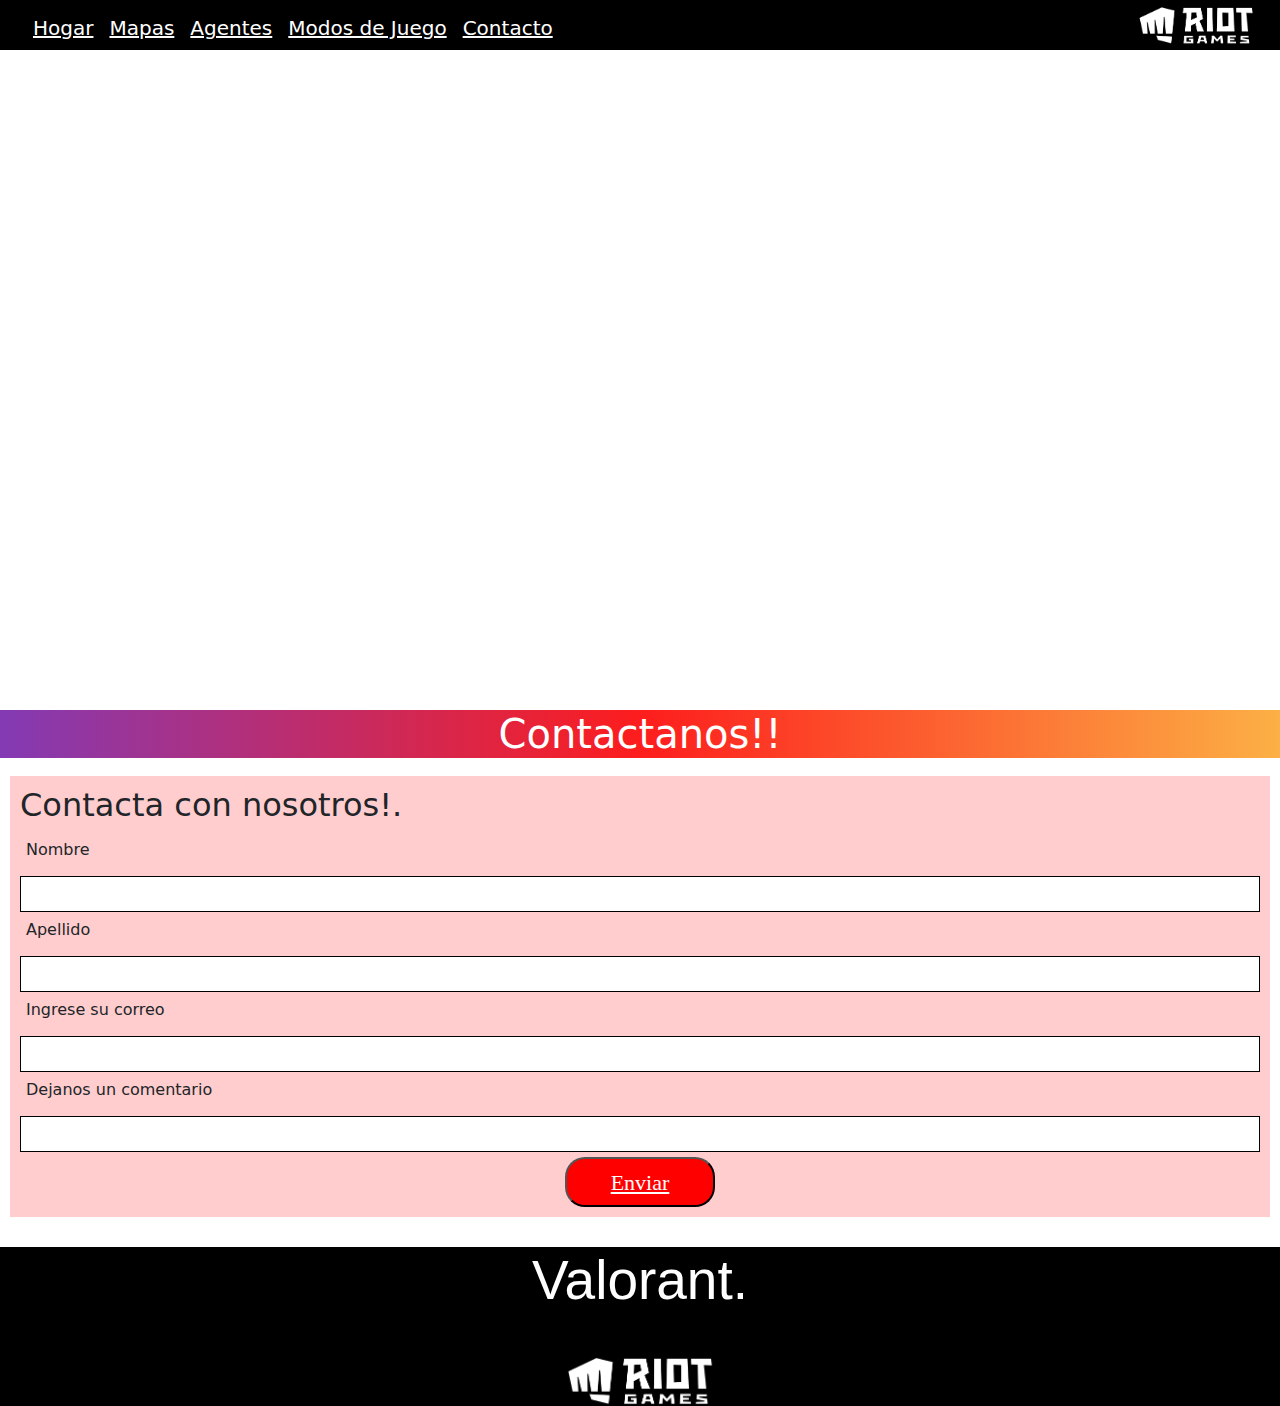
<file: contacto.html>
<!DOCTYPE html>
<html lang="es">
  <head>
    <meta charset="UTF-8" />
    <meta http-equiv="X-UA-Compatible" content="IE=edge" />
    <meta name="viewport" content="width=device-width, initial-scale=1.0" />
    <link
      rel="stylesheet"
      href="https://maxcdn.bootstrapcdn.com/bootstrap/4.0.0/css/bootstrap.min.css"
      integrity="sha384-Gn5384xqQ1aoWXA+058RXPxPg6fy4IWvTNh0E263XmFcJlSAwiGgFAW/dAiS6JXm"
      crossorigin="anonymous"
    />
    <link rel="shortcut icon" href="./css/VLNT.png" />
    <!-- css -->
    <link rel="stylesheet" href="css/estilos.css" />
    <!-- bs css -->
    <link rel="stylesheet" href="bootstrap/css/bootstrap.css" />
    <!-- SEO -->
    <meta
      name="description"
      content="Valorant!, contactate con nosotros y dejanos un comentario!."
    />
    <meta
      name="keywords"
      content="Valorant, Riot, Riot Games, Agentes Valorant, Mapas Valorant, Modos de Juego Valorant, Shooter, Tactical Shooter"
    />
    <title>Contacto</title>
  </head>
  <body>
    <!-- header -->
    <header id="Header">
      <div class="cabecera" id="flexCabecera">
        <div>
          <nav class="navbar-expand-sm navbar-light">
            <button
              class="navbar-toggler"
              type="button"
              data-toggle="collapse"
              data-target="#opciones"
              id="boton-nav"
            >
              <span class="navbar-toggler-icon"></span>
            </button>
            <!-- enlaces -->
            <div class="collapse navbar-collapse" id="opciones">
              <ul class="navbar-nav">
                <li class="nav-item">
                  <a class="nav-link" id="nav" href="index.html">Hogar</a>
                </li>
                <li class="nav-item">
                  <a class="nav-link" id="nav2" href="mapas.html">Mapas</a>
                </li>
                <li class="nav-item">
                  <a class="nav-link" id="nav3" href="agentes.html">Agentes</a>
                </li>
                <li class="nav-item">
                  <a class="nav-link" id="nav4" href="modos-juego.html"
                    >Modos de Juego</a
                  >
                </li>
                <li class="nav-item">
                  <a class="nav-link" id="nav5" href="contacto.html"
                    >Contacto</a
                  >
                </li>
              </ul>
            </div>
          </nav>
        </div>

        <img src="css/Lriot.png" />
      </div>
    </header>

    <h1 class="titulos">Contactanos!!</h1>

    <!-- main (formulario) -->
    <main id="main">
      <!-- inicio formulario (totalmente funcional) -->
      <form
        action="https://formspree.io/f/xknyoknb"
        method="post"
        id="contacto"
      >
        <h2>Contacta con nosotros!.</h2>

        <!-- label para "nombre" -->
        <label for="nombre">Nombre</label>
        <input type="text" name="nombre" />

        <!-- label para "apellido" -->
        <label for="apellido">Apellido</label>
        <input type="apellido" name="apellido" />

        <!-- label para "mail" -->
        <label for="mail">Ingrese su correo</label>
        <input type="email" name="mail" required />

        <!-- label para "comentario" -->
        <label for="comentario">Dejanos un comentario</label>
        <input type="text" name="comentario" required />

        <!-- boton de enviar -->
        <div class="botones">
          <button class="button">
            <imput type="submit" value="Enviar formulario">Enviar</imput>
          </button>
        </div>
      </form>
      <!-- fin formulario -->
    </main>

    <!-- script nav -->
    <script
      src="https://code.jquery.com/jquery-3.2.1.slim.min.js"
      integrity="sha384-KJ3o2DKtIkvYIK3UENzmM7KCkRr/rE9/Qpg6aAZGJwFDMVNA/GpGFF93hXpG5KkN"
      crossorigin="anonymous"
    ></script>
    <script
      src="https://cdnjs.cloudflare.com/ajax/libs/popper.js/1.12.9/umd/popper.min.js"
      integrity="sha384-ApNbgh9B+Y1QKtv3Rn7W3mgPxhU9K/ScQsAP7hUibX39j7fakFPskvXusvfa0b4Q"
      crossorigin="anonymous"
    ></script>
    <script
      src="https://maxcdn.bootstrapcdn.com/bootstrap/4.0.0/js/bootstrap.min.js"
      integrity="sha384-JZR6Spejh4U02d8jOt6vLEHfe/JQGiRRSQQxSfFWpi1MquVdAyjUar5+76PVCmYl"
      crossorigin="anonymous"
    ></script>

    <!-- bs js -->
    <link rel="stylesheet" href="bootstrap/js/bootstrap.js" />

    <!-- footer () -->
    <footer>
      <h2 id="textFooter">Valorant.</h2>
      <!-- link para la pagina de Riot -->
      <a href="riot-games.html"
        ><img class="imgFooter" src="css/Lriot.png" alt=""
      /></a>
    </footer>
  </body>
</html>
</file>
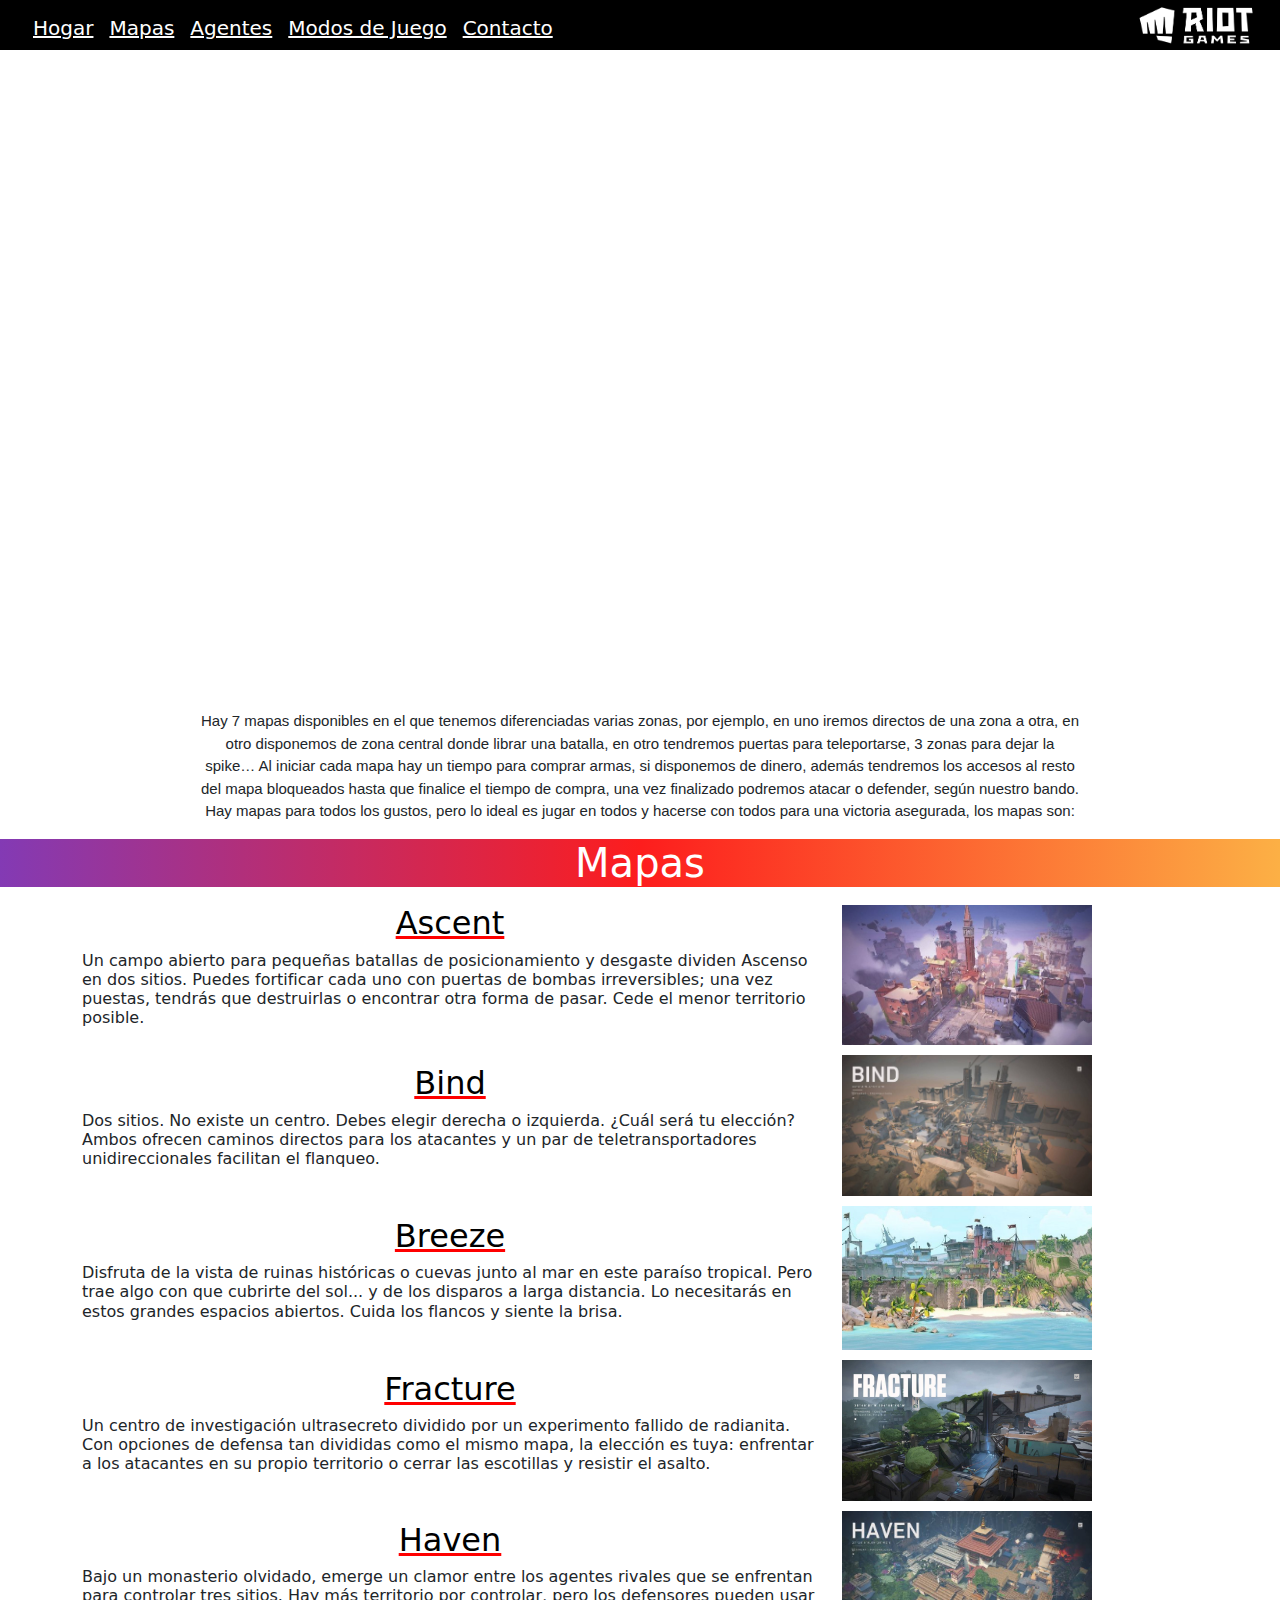
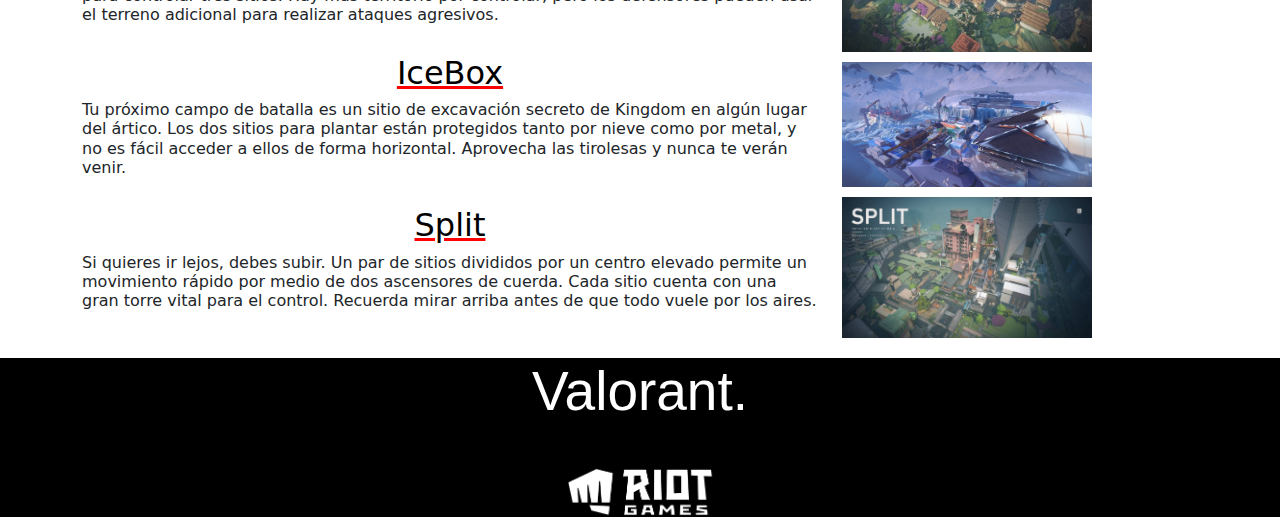
<file: mapas.html>
<!DOCTYPE html>
<html lang="es">
  <head>
    <meta charset="UTF-8" />
    <meta http-equiv="X-UA-Compatible" content="IE=edge" />
    <meta name="viewport" content="width=device-width, initial-scale=1.0" />
    <link
      rel="stylesheet"
      href="https://maxcdn.bootstrapcdn.com/bootstrap/4.0.0/css/bootstrap.min.css"
      integrity="sha384-Gn5384xqQ1aoWXA+058RXPxPg6fy4IWvTNh0E263XmFcJlSAwiGgFAW/dAiS6JXm"
      crossorigin="anonymous"
    />
    <link rel="shortcut icon" href="./css/VLNT.png" />
    <!-- css -->
    <link rel="stylesheet" href="css/estilos.css" />
    <!-- bs css -->
    <link rel="stylesheet" href="bootstrap/css/bootstrap.css" />
    <!-- SEO -->
    <meta
      name="description"
      content="Valorant!, información acerca de este videojuego y sus diferentes mapas."
    />
    <meta
      name="keywords"
      content="Valorant, Riot, Riot Games, Agentes Valorant, Mapas Valorant, Modos de Juego Valorant, Shooter, Tactical Shooter"
    />
    <title>Mapas Valorant</title>
  </head>
  <body>
    <!-- header -->
    <header id="HeaderM">
      <div class="cabecera" id="flexCabecera">
        <div>
          <nav class="navbar-expand-sm navbar-light">
            <button
              class="navbar-toggler"
              type="button"
              data-toggle="collapse"
              data-target="#opciones"
              id="boton-nav"
            >
              <span class="navbar-toggler-icon"></span>
            </button>
            <!-- enlaces -->
            <div class="collapse navbar-collapse" id="opciones">
              <ul class="navbar-nav">
                <li class="nav-item">
                  <a class="nav-link" id="nav" href="index.html">Hogar</a>
                </li>
                <li class="nav-item">
                  <a class="nav-link" id="nav2" href="mapas.html">Mapas</a>
                </li>
                <li class="nav-item">
                  <a class="nav-link" id="nav3" href="agentes.html">Agentes</a>
                </li>
                <li class="nav-item">
                  <a class="nav-link" id="nav4" href="modos-juego.html"
                    >Modos de Juego</a
                  >
                </li>
                <li class="nav-item">
                  <a class="nav-link" id="nav5" href="contacto.html"
                    >Contacto</a
                  >
                </li>
              </ul>
            </div>
          </nav>
        </div>

        <img src="css/Lriot.png" />
      </div>
    </header>

    <!-- main (mapas) -->
    <main>
      <!-- introduccion -->
      <p class="textos margen">
        Hay 7 mapas disponibles en el que tenemos diferenciadas varias zonas,
        por ejemplo, en uno iremos directos de una zona a otra, en otro
        disponemos de zona central donde librar una batalla, en otro tendremos
        puertas para teleportarse, 3 zonas para dejar la spike… Al iniciar cada
        mapa hay un tiempo para comprar armas, si disponemos de dinero, además
        tendremos los accesos al resto del mapa bloqueados hasta que finalice el
        tiempo de compra, una vez finalizado podremos atacar o defender, según
        nuestro bando. Hay mapas para todos los gustos, pero lo ideal es jugar
        en todos y hacerse con todos para una victoria asegurada, los mapas son:
      </p>

      <h1 class="titulos h1">Mapas</h1>

      <!-- inicio Mapas -->
      <div class="container">
        <div class="row align-items-center">
          <!-- mapa 1, "Ascent" -->
          <div class="col-8">
            <h3 class="nombreMapas h2">Ascent</h3>

            <p class="h6">
              Un campo abierto para pequeñas batallas de posicionamiento y
              desgaste dividen Ascenso en dos sitios. Puedes fortificar cada uno
              con puertas de bombas irreversibles; una vez puestas, tendrás que
              destruirlas o encontrar otra forma de pasar. Cede el menor
              territorio posible.
            </p>
          </div>

          <!-- img-Ascent -->
          <div class="col-4">
            <img class="imgChicaM" src="assets/mapas/Ascent,vista.jpeg" />
          </div>

          <!-- mapa 2, "Bind" -->
          <div class="col-8">
            <h3 class="nombreMapas h2">Bind</h3>

            <p class="h6">
              Dos sitios. No existe un centro. Debes elegir derecha o izquierda.
              ¿Cuál será tu elección? Ambos ofrecen caminos directos para los
              atacantes y un par de teletransportadores unidireccionales
              facilitan el flanqueo.
            </p>
          </div>

          <!-- img-Bind -->
          <div class="col-4">
            <img class="imgChicaM centro" src="assets/mapas/bind.vista.jpg" />
          </div>

          <!-- mapa 3, "Breeze" -->
          <div class="col-8">
            <h3 class="nombreMapas h2">Breeze</h3>

            <p class="h6">
              Disfruta de la vista de ruinas históricas o cuevas junto al mar en
              este paraíso tropical. Pero trae algo con que cubrirte del sol...
              y de los disparos a larga distancia. Lo necesitarás en estos
              grandes espacios abiertos. Cuida los flancos y siente la brisa.
            </p>
          </div>

          <!-- img-Breeze -->
          <div class="col-4">
            <img class="imgChicaM" src="assets/mapas/Breeze.vista.jpg" />
          </div>

          <!-- mapa 4, "Fracture" -->
          <div class="col-8">
            <h4 class="nombreMapas h2">Fracture</h4>

            <p class="h6">
              Un centro de investigación ultrasecreto dividido por un
              experimento fallido de radianita. Con opciones de defensa tan
              divididas como el mismo mapa, la elección es tuya: enfrentar a los
              atacantes en su propio territorio o cerrar las escotillas y
              resistir el asalto.
            </p>
          </div>

          <!-- img-Fracture -->
          <div class="col-4">
            <img class="imgChicaM" src="assets/mapas/fracture.vista.jpg" />
          </div>

          <!-- mapa 5, "Haven" -->
          <div class="col-8">
            <h4 class="nombreMapas h2">Haven</h4>

            <p class="h6">
              Bajo un monasterio olvidado, emerge un clamor entre los agentes
              rivales que se enfrentan para controlar tres sitios. Hay más
              territorio por controlar, pero los defensores pueden usar el
              terreno adicional para realizar ataques agresivos.
            </p>
          </div>

          <!-- img-Haven -->
          <div class="col-4">
            <img class="imgChicaM" src="assets/mapas/haven.vista.jpg" />
          </div>

          <!-- mapa 6, "IceBox" -->
          <div class="col-8">
            <h4 class="nombreMapas h2">IceBox</h4>

            <p class="h6">
              Tu próximo campo de batalla es un sitio de excavación secreto de
              Kingdom en algún lugar del ártico. Los dos sitios para plantar
              están protegidos tanto por nieve como por metal, y no es fácil
              acceder a ellos de forma horizontal. Aprovecha las tirolesas y
              nunca te verán venir.
            </p>
          </div>

          <!-- img-IceBox -->
          <div class="col-4">
            <img class="imgChicaM" src="assets/mapas/icebox.vista.jfif" />
          </div>

          <!-- mapa 7, "Split" -->
          <div class="col-8">
            <h4 class="nombreMapas h2">Split</h4>

            <p class="h6">
              Si quieres ir lejos, debes subir. Un par de sitios divididos por
              un centro elevado permite un movimiento rápido por medio de dos
              ascensores de cuerda. Cada sitio cuenta con una gran torre vital
              para el control. Recuerda mirar arriba antes de que todo vuele por
              los aires.
            </p>
          </div>

          <!-- img-Split -->
          <div class="col-4">
            <img class="imgChicaM" src="assets/mapas/split.vista.jpg" />
          </div>
        </div>
      </div>
      <!-- fin Mapas -->
    </main>

    <!-- bs js -->
    <link rel="stylesheet" href="bootstrap/js/bootstrap.js" />

    <!-- script nav -->
    <script
      src="https://code.jquery.com/jquery-3.2.1.slim.min.js"
      integrity="sha384-KJ3o2DKtIkvYIK3UENzmM7KCkRr/rE9/Qpg6aAZGJwFDMVNA/GpGFF93hXpG5KkN"
      crossorigin="anonymous"
    ></script>
    <script
      src="https://cdnjs.cloudflare.com/ajax/libs/popper.js/1.12.9/umd/popper.min.js"
      integrity="sha384-ApNbgh9B+Y1QKtv3Rn7W3mgPxhU9K/ScQsAP7hUibX39j7fakFPskvXusvfa0b4Q"
      crossorigin="anonymous"
    ></script>
    <script
      src="https://maxcdn.bootstrapcdn.com/bootstrap/4.0.0/js/bootstrap.min.js"
      integrity="sha384-JZR6Spejh4U02d8jOt6vLEHfe/JQGiRRSQQxSfFWpi1MquVdAyjUar5+76PVCmYl"
      crossorigin="anonymous"
    ></script>

    <!-- footer -->
    <footer>
      <h2 id="textFooter">Valorant.</h2>
      <!-- link para la pagina de Riot -->
      <a href="riot-games.html"
        ><img class="imgFooter" src="css/Lriot.png" alt=""
      /></a>
    </footer>
  </body>
</html>
</file>
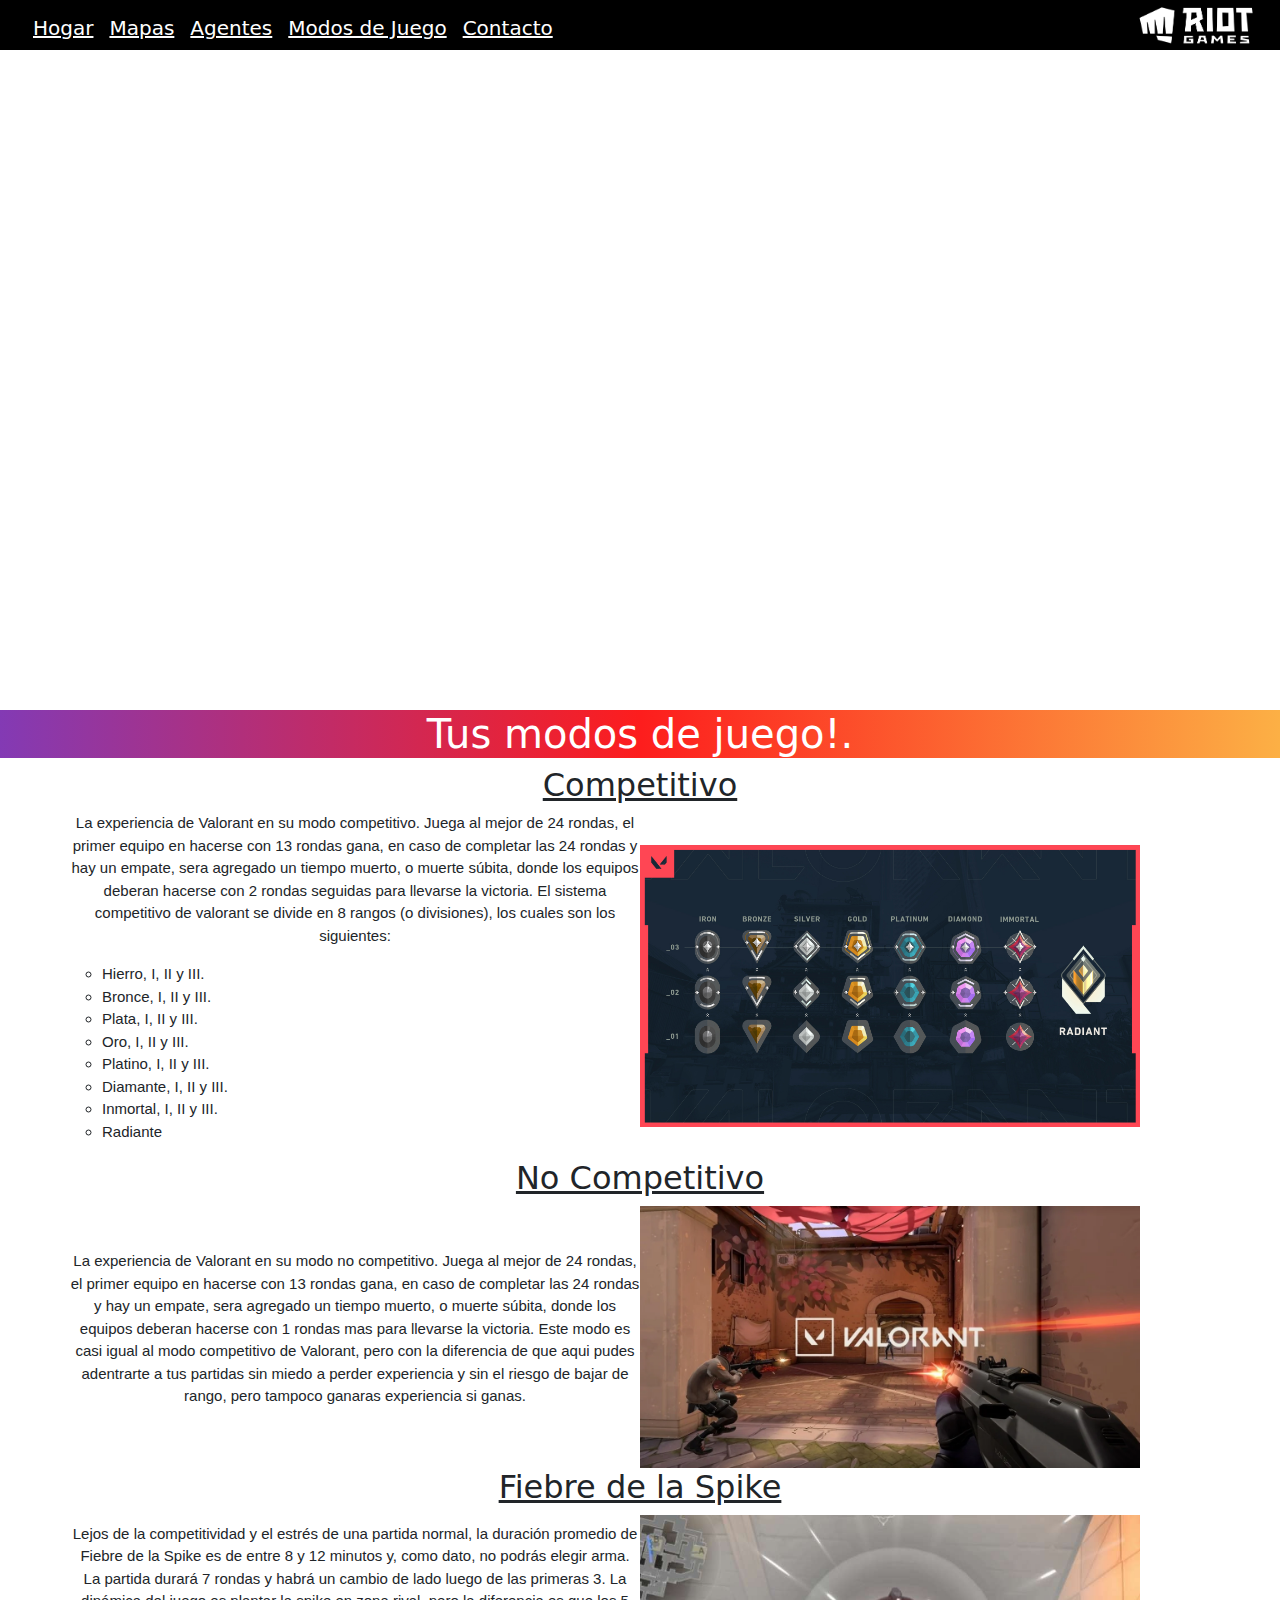
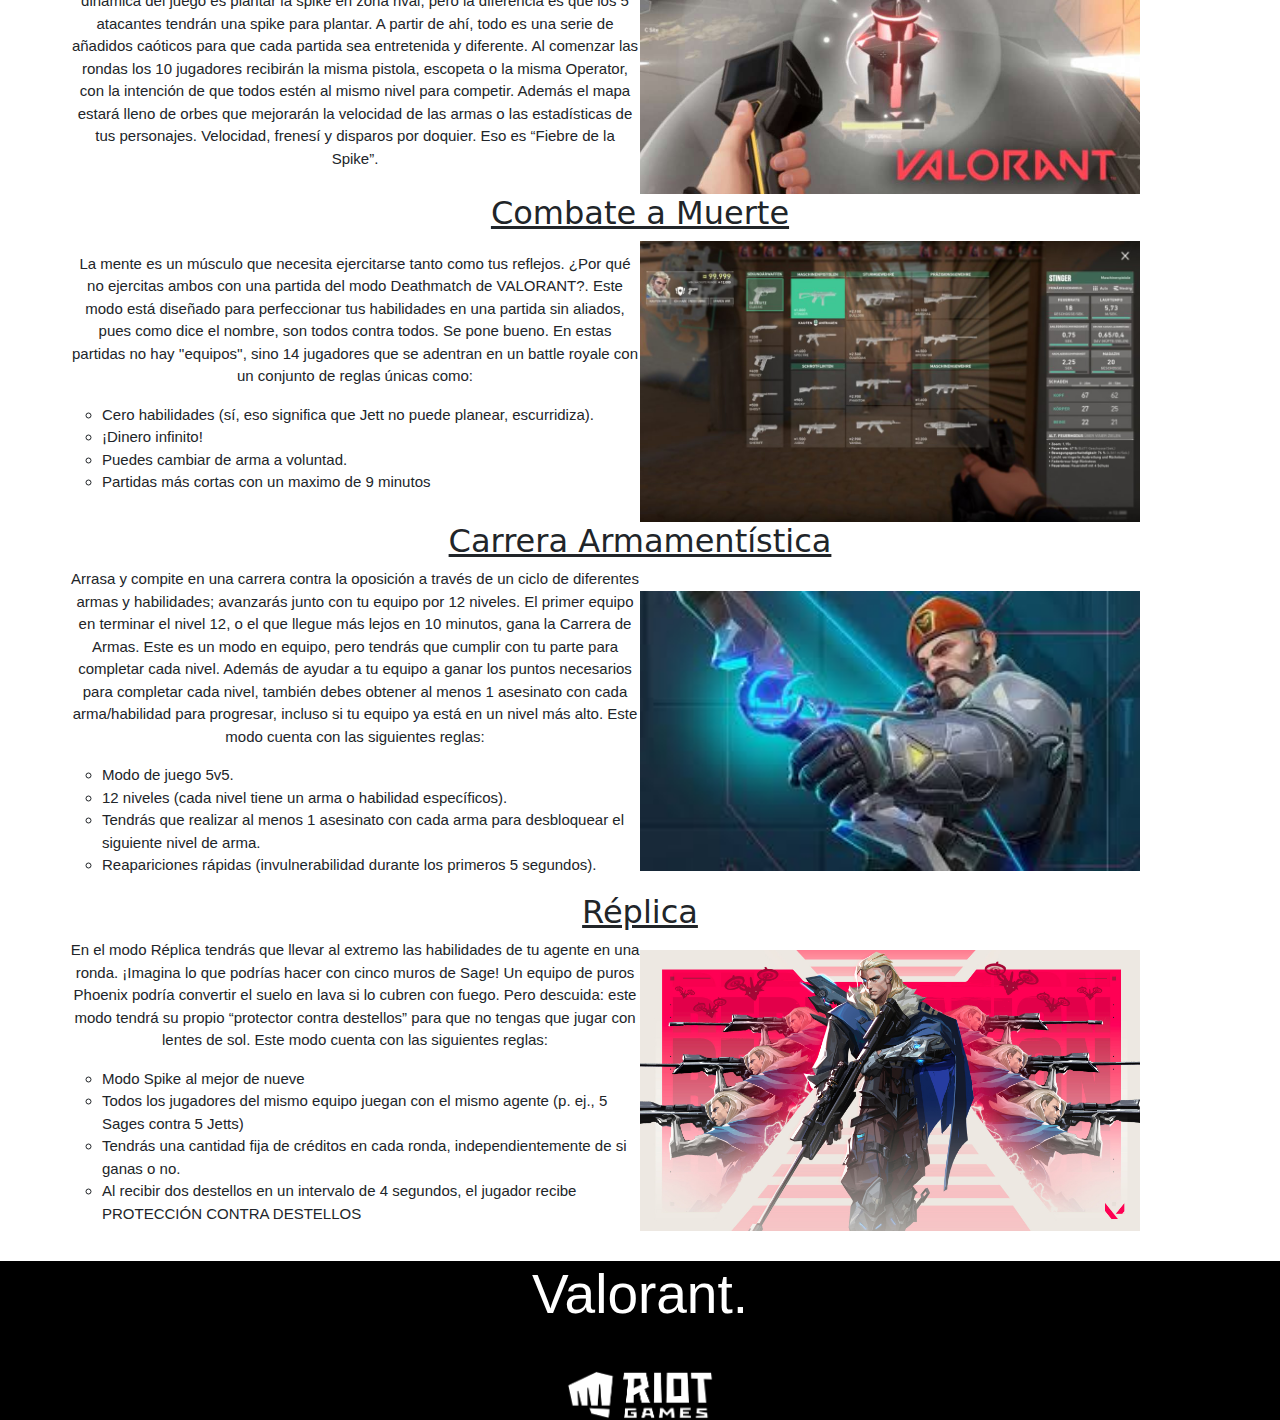
<file: modos-juego.html>
<!DOCTYPE html>
<html lang="es">
  <head>
    <meta charset="UTF-8" />
    <meta http-equiv="X-UA-Compatible" content="IE=edge" />
    <meta name="viewport" content="width=device-width, initial-scale=1.0" />
    <link
      rel="stylesheet"
      href="https://maxcdn.bootstrapcdn.com/bootstrap/4.0.0/css/bootstrap.min.css"
      integrity="sha384-Gn5384xqQ1aoWXA+058RXPxPg6fy4IWvTNh0E263XmFcJlSAwiGgFAW/dAiS6JXm"
      crossorigin="anonymous"
    />
    <link rel="shortcut icon" href="./css/VLNT.png" />
    <!-- css -->
    <link rel="stylesheet" href="css/estilos.css" />
    <!-- bs css -->
    <link rel="stylesheet" href="bootstrap/css/bootstrap.css" />
    <!-- SEO -->
    <meta
      name="description"
      content="Valorant!, informacion acerca de este videojuego y sus diferentes modos de juego."
    />
    <meta
      name="keywords"
      content="Valorant, Riot, Riot Games, Agentes Valorant, Mapas Valorant, Modos de Juego Valorant, Shooter, Tactical Shooter"
    />
    <title>Modos de Juego</title>
  </head>
  <body>
    <!-- header -->
    <header id="headerMDJ">
      <div class="cabecera" id="flexCabecera">
        <div>
          <nav class="navbar-expand-sm navbar-light">
            <button
              class="navbar-toggler"
              type="button"
              data-toggle="collapse"
              data-target="#opciones"
              id="boton-nav"
            >
              <span class="navbar-toggler-icon"></span>
            </button>
            <!-- enlaces -->
            <div class="collapse navbar-collapse" id="opciones">
              <ul class="navbar-nav">
                <li class="nav-item">
                  <a class="nav-link" id="nav" href="index.html">Hogar</a>
                </li>
                <li class="nav-item">
                  <a class="nav-link" id="nav2" href="mapas.html">Mapas</a>
                </li>
                <li class="nav-item">
                  <a class="nav-link" id="nav3" href="agentes.html">Agentes</a>
                </li>
                <li class="nav-item">
                  <a class="nav-link" id="nav4" href="modos-juego.html"
                    >Modos de Juego</a
                  >
                </li>
                <li class="nav-item">
                  <a class="nav-link" id="nav5" href="contacto.html"
                    >Contacto</a
                  >
                </li>
              </ul>
            </div>
          </nav>
        </div>

        <img src="css/Lriot.png" />
      </div>
    </header>

    <!-- main (modos de juego) -->
    <main>
      <h1 class="titulos">Tus modos de juego!.</h1>

      <!-- inicio Modos de juego -->
      <div class="container">
        <div class="row align-items-center no-gutters">
          <!-- competitivo -->
          <div class="col-12 titulosMDJ">
            <h2>Competitivo</h2>
          </div>

          <!-- texto, competitivo -->
          <div class="col-6 tipografia">
            <p>
              La experiencia de Valorant en su modo competitivo. Juega al mejor
              de 24 rondas, el primer equipo en hacerse con 13 rondas gana, en
              caso de completar las 24 rondas y hay un empate, sera agregado un
              tiempo muerto, o muerte súbita, donde los equipos deberan hacerse
              con 2 rondas seguidas para llevarse la victoria. El sistema
              competitivo de valorant se divide en 8 rangos (o divisiones), los
              cuales son los siguientes:
            </p>
            <ul>
              <li>Hierro, I, II y III.</li>
              <li>Bronce, I, II y III.</li>
              <li>Plata, I, II y III.</li>
              <li>Oro, I, II y III.</li>
              <li>Platino, I, II y III.</li>
              <li>Diamante, I, II y III.</li>
              <li>Inmortal, I, II y III.</li>
              <li>Radiante</li>
            </ul>
          </div>

          <!-- img-competitivo -->
          <div class="col-6">
            <img src="./assets/modos-de-juego/rangos.v.jpg" class="imgChica" />
          </div>

          <!-- no competitivo -->
          <div class="col-12 titulosMDJ">
            <h2>No Competitivo</h2>
          </div>

          <!-- texto, no competitivo -->
          <div class="col-6 tipografia">
            <p>
              La experiencia de Valorant en su modo no competitivo. Juega al
              mejor de 24 rondas, el primer equipo en hacerse con 13 rondas
              gana, en caso de completar las 24 rondas y hay un empate, sera
              agregado un tiempo muerto, o muerte súbita, donde los equipos
              deberan hacerse con 1 rondas mas para llevarse la victoria. Este
              modo es casi igual al modo competitivo de Valorant, pero con la
              diferencia de que aqui pudes adentrarte a tus partidas sin miedo a
              perder experiencia y sin el riesgo de bajar de rango, pero tampoco
              ganaras experiencia si ganas.
            </p>
          </div>

          <!-- img-no competitivo -->
          <div class="col-6">
            <img
              src="./assets/modos-de-juego/no-competitivo.v.webp"
              class="imgChica"
            />
          </div>

          <!-- fiebre de la spike -->
          <div class="col-12 titulosMDJ">
            <h2>Fiebre de la Spike</h2>
          </div>

          <!-- texto, fiebre de la spike -->
          <div class="col-6 tipografia">
            <p>
              Lejos de la competitividad y el estrés de una partida normal, la
              duración promedio de Fiebre de la Spike es de entre 8 y 12 minutos
              y, como dato, no podrás elegir arma. La partida durará 7 rondas y
              habrá un cambio de lado luego de las primeras 3. La dinámica del
              juego es plantar la spike en zona rival, pero la diferencia es que
              los 5 atacantes tendrán una spike para plantar. A partir de ahí,
              todo es una serie de añadidos caóticos para que cada partida sea
              entretenida y diferente. Al comenzar las rondas los 10 jugadores
              recibirán la misma pistola, escopeta o la misma Operator, con la
              intención de que todos estén al mismo nivel para competir. Además
              el mapa estará lleno de orbes que mejorarán la velocidad de las
              armas o las estadísticas de tus personajes. Velocidad, frenesí y
              disparos por doquier. Eso es “Fiebre de la Spike”.
            </p>
          </div>

          <!-- img-fiebre de la spike -->
          <div class="col-6">
            <img
              src="./assets/modos-de-juego/spike-rush.jpg"
              class="imgChica"
            />
          </div>

          <!-- combate a muerte -->
          <div class="col-12 titulosMDJ">
            <h2>Combate a Muerte</h2>
          </div>

          <!-- texto, combate a muerte -->
          <div class="col-6 tipografia">
            <p>
              La mente es un músculo que necesita ejercitarse tanto como tus
              reflejos. ¿Por qué no ejercitas ambos con una partida del modo
              Deathmatch de VALORANT?. Este modo está diseñado para perfeccionar
              tus habilidades en una partida sin aliados, pues como dice el
              nombre, son todos contra todos. Se pone bueno. En estas partidas
              no hay ''equipos'', sino 14 jugadores que se adentran en un battle
              royale con un conjunto de reglas únicas como:
            </p>

            <ul>
              <li>
                Cero habilidades (sí, eso significa que Jett no puede planear,
                escurridiza).
              </li>
              <li>¡Dinero infinito!</li>
              <li>Puedes cambiar de arma a voluntad.</li>
              <li>Partidas más cortas con un maximo de 9 minutos</li>
            </ul>
          </div>

          <!-- img-combate a muerte -->
          <div class="col-6">
            <img
              src="./assets/modos-de-juego/combate-a-muerte.jpg"
              class="imgChica"
            />
          </div>

          <!-- carrera armamentistica -->
          <div class="col-12 titulosMDJ">
            <h2>Carrera Armamentística</h2>
          </div>

          <!-- texto, carrera armamentistica -->
          <div class="col-6 tipografia">
            <p>
              Arrasa y compite en una carrera contra la oposición a través de un
              ciclo de diferentes armas y habilidades; avanzarás junto con tu
              equipo por 12 niveles. El primer equipo en terminar el nivel 12, o
              el que llegue más lejos en 10 minutos, gana la Carrera de Armas.
              Este es un modo en equipo, pero tendrás que cumplir con tu parte
              para completar cada nivel. Además de ayudar a tu equipo a ganar
              los puntos necesarios para completar cada nivel, también debes
              obtener al menos 1 asesinato con cada arma/habilidad para
              progresar, incluso si tu equipo ya está en un nivel más alto. Este
              modo cuenta con las siguientes reglas:
            </p>

            <ul>
              <li>Modo de juego 5v5.</li>
              <li>
                12 niveles (cada nivel tiene un arma o habilidad específicos).
              </li>
              <li>
                Tendrás que realizar al menos 1 asesinato con cada arma para
                desbloquear el siguiente nivel de arma.
              </li>
              <li>
                Reapariciones rápidas (invulnerabilidad durante los primeros 5
                segundos).
              </li>
            </ul>
          </div>

          <!-- img-carrera armamentistica -->
          <div class="col-6">
            <img
              src="./assets/modos-de-juego/carrera-armamentistica.jfif"
              class="imgChica"
            />
          </div>

          <!-- replica -->
          <div class="col-12 titulosMDJ">
            <h2>Réplica</h2>
          </div>

          <!-- texto, replica -->
          <div class="col-6 tipografia">
            <p>
              En el modo Réplica tendrás que llevar al extremo las habilidades
              de tu agente en una ronda. ¡Imagina lo que podrías hacer con cinco
              muros de Sage! Un equipo de puros Phoenix podría convertir el
              suelo en lava si lo cubren con fuego. Pero descuida: este modo
              tendrá su propio “protector contra destellos” para que no tengas
              que jugar con lentes de sol. Este modo cuenta con las siguientes
              reglas:
            </p>
            <ul>
              <li>Modo Spike al mejor de nueve</li>
              <li>
                Todos los jugadores del mismo equipo juegan con el mismo agente
                (p. ej., 5 Sages contra 5 Jetts)
              </li>
              <li>
                Tendrás una cantidad fija de créditos en cada ronda,
                independientemente de si ganas o no.
              </li>
              <li>
                Al recibir dos destellos en un intervalo de 4 segundos, el
                jugador recibe PROTECCIÓN CONTRA DESTELLOS
              </li>
            </ul>
          </div>

          <!-- img-replica -->
          <div class="col-6">
            <img src="./assets/modos-de-juego/replica.jpg" class="imgChica" />
          </div>
        </div>
      </div>
      <!-- fin Modos de juego -->
    </main>

    <!-- script nav -->
    <script
      src="https://code.jquery.com/jquery-3.2.1.slim.min.js"
      integrity="sha384-KJ3o2DKtIkvYIK3UENzmM7KCkRr/rE9/Qpg6aAZGJwFDMVNA/GpGFF93hXpG5KkN"
      crossorigin="anonymous"
    ></script>
    <script
      src="https://cdnjs.cloudflare.com/ajax/libs/popper.js/1.12.9/umd/popper.min.js"
      integrity="sha384-ApNbgh9B+Y1QKtv3Rn7W3mgPxhU9K/ScQsAP7hUibX39j7fakFPskvXusvfa0b4Q"
      crossorigin="anonymous"
    ></script>
    <script
      src="https://maxcdn.bootstrapcdn.com/bootstrap/4.0.0/js/bootstrap.min.js"
      integrity="sha384-JZR6Spejh4U02d8jOt6vLEHfe/JQGiRRSQQxSfFWpi1MquVdAyjUar5+76PVCmYl"
      crossorigin="anonymous"
    ></script>

    <!-- bs js -->
    <link rel="stylesheet" href="bootstrap/js/bootstrap.js" />

    <!-- footer () -->
    <footer>
      <h2 id="textFooter">Valorant.</h2>
      <!-- link para la pagina de Riot -->
      <a href="riot-games.html"
        ><img class="imgFooter" src="css/Lriot.png" alt=""
      /></a>
    </footer>
  </body>
</html>
</file>
<file: css/estilos.css>
* {
  margin: 0;
  padding: 0;
}

/* cabecera */
.cabecera {
  background-color: black;
  height: 50px;
  padding: 5px;
  padding-left: 25px;
  padding-right: 25px;
  top: 0;
  left: 0;
}

#flexCabecera {
  display: flex;
  flex-direction: row;
  justify-content: space-between;
}

#nav,
#nav5,
#nav4,
#nav3,
#nav2 {
  color: white;
  text-decoration: underline;
  font-size: 20px;
}

#boton-nav {
  background-color: red;
}

/* header */
#Header,
#headerMDJ,
#HeaderAgentes,
#HeaderM {
  height: 700px;
  margin-bottom: 10px;
  background-image: url("https://valorantstrike.com/wp-content/uploads/2020/07/Valorant-Wallpaper-Boys-Dark-Display.jpg");
  background-size: cover;
  background-position: center center;
  background-repeat: no-repeat;
}

/* section y main index */
.flexSection {
  display: flex;
  flex-direction: column;
  justify-content: center;
  align-items: center;
}

.margen {
  margin-left: 200px;
  margin-right: 200px;
}

.titulos,
main h1 {
  background: linear-gradient(90deg, #833ab4 0%, #fd1d1d 50%, #fcb045 100%);
  color: white;
  text-align: center;
}

.textos,
.tipografia {
  text-align: center;
  font-size: 15px;
  font-family: "Lucida Sans", "Lucida Sans Regular", "Lucida Grande",
    "Lucida Sans Unicode", Geneva, Verdana, sans-serif;
}

/* estilos del Flex, main, Index  */
#padreFlex {
  display: flex;
  flex-direction: row;
  justify-content: space-around;
  margin-bottom: 20px;
}

.hijos,
.hijosAgentes {
  width: 300px;
  border: gray 1px solid;
  text-align: center;
  align-items: center;
  padding: 5px;
}

.h2f {
  text-decoration: underline;
  color: red;
}

.linkM {
  text-decoration: none;
  font-size: 20px;
  color: red;
}

.linkM:link {
  color: red;
}

.linkM:visited {
  color: red;
}

.imgChicaMain {
  height: 150px;
  justify-self: center;
  align-self: center;
}

/* estilos de "Arsenal" */
.imgChicaA {
  height: 120px;
}

.imgChicaEF {
  width: 300px;
}

/* footer */
footer {
  display: flex;
  flex-direction: column;
  justify-content: flex-start;
  align-items: center;
  background-color: black;
  margin-top: 20px;
}

#textFooter {
  color: white;
  text-align: center;
  font-family: "Lucida Sans", "Lucida Sans Regular", "Lucida Grande",
    "Lucida Sans Unicode", Geneva, Verdana, sans-serif;
  font-size: 55px;
  height: 100px;
}

.imgFooter {
  width: 150px;
}

/* mapas */
#HeaderM {
  background-image: url("https://media.vandal.net/i/1280x720/5-2020/20205516574393_1.jpg.webp");
}

.imgChicaM {
  width: 250px;
  margin-top: 10px;
}

.nombreMapas {
  color: black;
  text-decoration: underline red;
  margin-top: 5px;
  text-align: center;
}

/* Agentes */
#HeaderAgentes {
  height: 800px;
  background-image: url("https://media.vandal.net/master/5-2020/20205412405084_1.jpg");
}

#flexAgentes {
  display: flex;
  flex-wrap: wrap;
  justify-content: center;
}

.hijosAgentes {
  border: 1px solid black;
  width: 500px;
  height: 500px;
  margin: 10px;
}
.hijosAgentes .agentes {
  display: none;
}
.hijosAgentes .agentes--letraChica {
  display: none;
}

.hijosAgentes:hover {
  background-image: none;
  background-color: #e5e1dc;
  animation-name: agentes;
  animation-duration: 2s;
  animation-delay: 0s;
  animation-iteration-count: 1;
}
.hijosAgentes:hover .agentes {
  display: block;
  font-size: 14px;
}
.hijosAgentes:hover .agentes--letraChica {
  display: block;
  font-size: 12px;
}

/* animacion-agentes  */
@keyframes agentes {
  0% {
    color: #e5e1dc;
  }
  75% {
    color: black;
  }
  100% {
    color: black;
  }
}
.jett,
.chamber,
.kayo,
.astra,
.yoru,
.skye,
.killjoy,
.reyna,
.cypher,
.viper,
.sova,
.sage,
.phoenix,
.Brimstone,
.omen,
.breach,
.raze {
  background-image: url("https://horapiko.com/wp-content/uploads/2021/01/Jugador-de-Valorant-muestra-el-increible-truco-de-Jett-en.jpg");
  background-size: cover;
  background-position: center center;
  background-repeat: no-repeat;
}

.raze {
  background-image: url("https://areajugones.sport.es/wp-content/uploads/2020/06/Valorant-imagen-6.jpg");
}

.breach {
  background-image: url("https://www.techgames.com.mx/wp-content/uploads/2020/06/VALORANT-agente-BREACH.jpg");
}

.omen {
  background-image: url("https://img.redbull.com/images/c_limit,w_1500,h_1000,f_auto,q_auto/redbullcom/2021/2/16/bm7cdtb6xdhcibbweehq/valorant-omen");
}

.Brimstone {
  background-image: url("https://img.redbull.com/images/c_crop,w_3840,h_1920,x_0,y_0,f_auto,q_auto/c_scale,w_1200/redbullcom/2021/6/8/rqvcvtp5w9cxuuv3o6no/valorant-agent-brimstone");
}

.phoenix {
  background-image: url("https://p4.wallpaperbetter.com/wallpaper/921/75/603/valorant-phoenix-valorant-riot-games-hd-wallpaper-preview.jpg");
}

.sage {
  background-image: url("https://images7.alphacoders.com/114/1149436.jpg");
}

.sova {
  background-image: url("https://p4.wallpaperbetter.com/wallpaper/531/112/977/valorant-sova-valorant-hd-wallpaper-preview.jpg");
}

.viper {
  background-image: url("https://www.esportmaniacos.com/wp-content/uploads/2021/05/VALORANT_Viper_Light-780x470.jpg");
}

.cypher {
  background-image: url("https://mocah.org/thumbs/344897-Cypher-Valorant-Video-Game.jpg");
}

.reyna {
  background-image: url("https://1.bp.blogspot.com/-d1hN7fCqDXM/XyVmzudZEwI/AAAAAAAAApA/uuefRcKJRlsW-lQVlzPP-FzdGReMgPNoQCNcBGAsYHQ/w919/reyna-valorant-uhdpaper.com-4K-5.2439-wp.thumbnail.jpg");
}

.killjoy {
  background-image: url("https://preview.redd.it/l8a3nxa1pse51.png?width=3840&format=png&auto=webp&s=6f071a1cd119b400e3b38d8718707676b8316632");
}

.skye {
  background-image: url("https://wallpapercave.com/wp/wp7984646.png");
}

.yoru {
  background-image: url("../css/yoru.v.png");
}

.astra {
  background-image: url("https://i.ytimg.com/vi/1nOEMyVsF0Q/maxresdefault.jpg");
}

.kayo {
  background-image: url("https://wallpapercave.com/wp/wp9453078.png");
}

.chamber {
  background-image: url("../css/chamber.V.png");
}

/* modos de juego */
#headerMDJ {
  background-image: url("https://noticiasvideojuegos.com/wp-content/uploads/2020/05/8-modos-de-juego-que-queremos-que-Riot-agregue-a.jpg");
}

.imgChica {
  width: 500px;
}

.titulosMDJ {
  text-align: center;
  text-decoration: underline;
}

.tipografia ul li {
  text-align: start;
  list-style: circle;
}

/* contacto */
#main {
  margin: 0px;
  border: 0;
  padding: 10px;
}
#main #contacto {
  border-radius: 25px auto;
  border: 5px;
  padding: 10px;
  display: grid;
  background-color: #ffcdcd;
}
#main #contacto input {
  margin: none;
  border: 1px solid black;
  padding: 5px 10px;
}
#main #contacto label {
  padding: 6px;
}

.botones {
  display: flex;
  justify-content: center;
  align-items: center;
}

.button {
  margin-top: 5px;
  width: 150px;
  height: 50px;
  background-color: red;
  text-align: center;
  font-size: 22px;
  font-family: cursive;
  color: white;
  border-radius: 20px;
  text-decoration: underline;
}

/* medias */
@media screen and (max-width: 1000px) {
  .row {
    display: flex;
    flex-direction: column;
  }

  .imgresponsive1 {
    display: none;
  }
}
@media screen and (min-width: 1000px) {
  .imgresponsive2 {
    display: none;
  }
}
@media screen and (max-width: 992px) {
  #Header,
  #HeaderM,
  #HeaderAgentes,
  #headerMDJ {
    height: 500px;
  }

  .row {
    display: flex;
    flex-direction: column;
    justify-content: center;
    align-items: center;
    text-align: center;
  }

  #padreFlex {
    display: flex;
    flex-direction: column;
    justify-content: center;
    align-items: center;
  }

  .hijos,
  .hijosAgentes {
    width: 300px;
    border: gray 1px solid;
    text-align: center;
    align-items: center;
    padding: 5px;
    margin-bottom: 20px;
  }

  .hijosAgentes:hover .agentes {
    font-size: 10px;
  }
  .hijosAgentes:hover .agentes--letraChica {
    font-size: 9px;
  }

  .imgChica {
    width: 400px;
  }
}
@media (max-width: 768px) {
  #Header,
  #HeaderM,
  #HeaderAgentes,
  #headerMDJ {
    height: 400px;
  }

  .imgChica {
    width: 300px;
  }

  .margen {
    margin-left: 50px;
    margin-right: 50px;
  }
}
@media screen and (max-width: 650px) {
  .imgChicaA {
    height: 70px;
  }

  .imgChicaEF {
    width: 160px;
  }
}
@media (max-width: 576px) {
  .imgChica {
    width: 200px;
  }

  .tipografia {
    font-size: 13px;
  }

  .imgChicaM {
    width: 160px;
  }
}

/*# sourceMappingURL=estilos.css.map */
</file>
